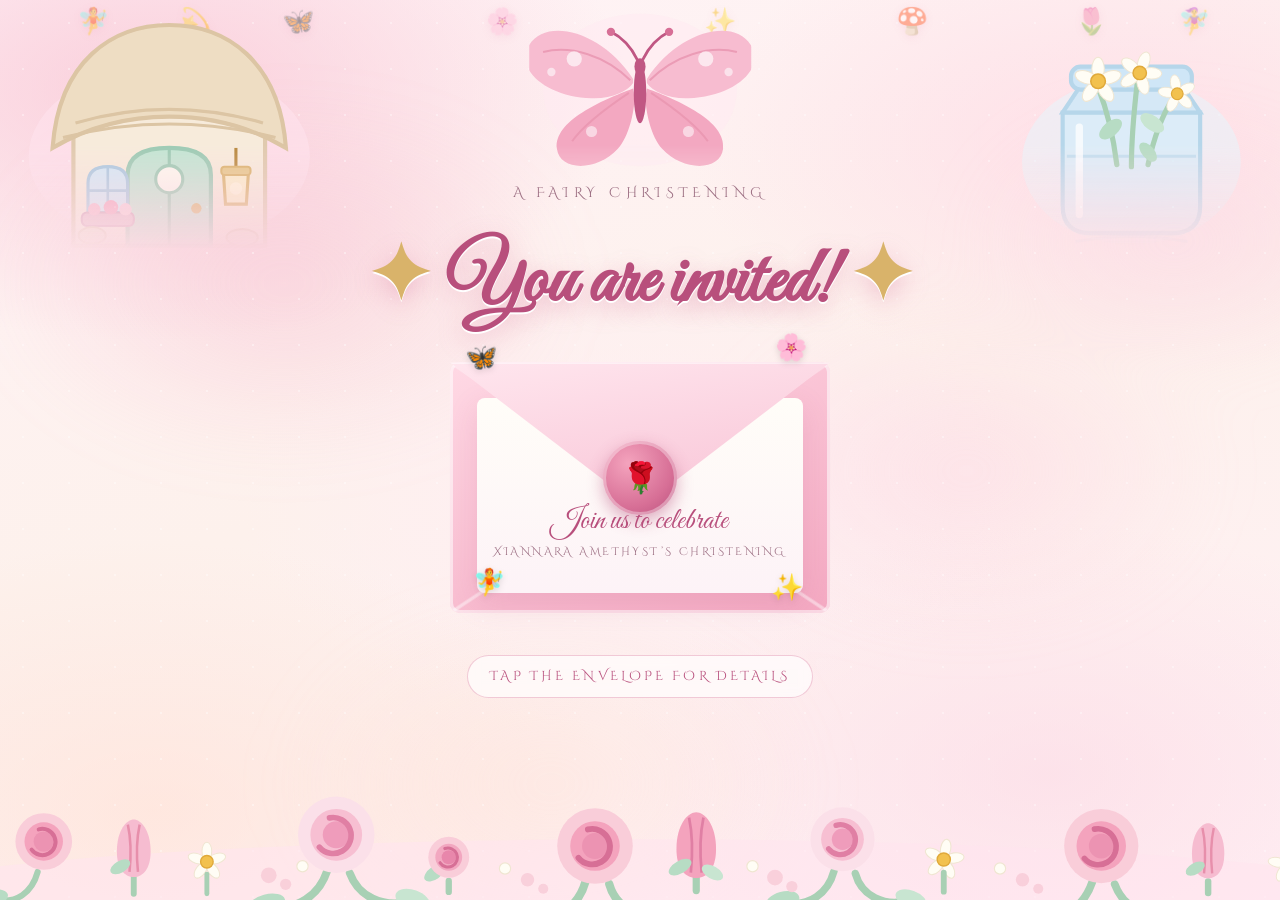
<file: index.html>
<!DOCTYPE html>
<html lang="en">
<head>
  <meta charset="UTF-8" />
  <meta name="viewport" content="width=device-width, initial-scale=1, viewport-fit=cover" />
  <meta name="theme-color" content="#fff1f5" />
  <meta name="description" content="You are invited! Join us to celebrate a fairy first birthday." />
  <title>You Are Invited &mdash; Fairy First</title>

  <link rel="preconnect" href="https://fonts.googleapis.com" />
  <link rel="preconnect" href="https://fonts.gstatic.com" crossorigin />
  <link
    href="https://fonts.googleapis.com/css2?family=Cinzel+Decorative:wght@400;700&family=Great+Vibes&family=Quicksand:wght@400;500;600;700&display=swap"
    rel="stylesheet"
  />
  <link rel="stylesheet" href="css/style.css" />
</head>
<body>
  <div class="bg" aria-hidden="true"></div>

  <div class="floaters" aria-hidden="true">
    <span>🧚</span><span>🦋</span><span>🌸</span><span>✨</span>
    <span>🍄</span><span>🌷</span><span>🧚‍♀️</span><span>💫</span>
  </div>

  <div class="top-deco" aria-hidden="true">
    <!-- fairy door house -->
    <svg class="td-house" viewBox="0 0 300 240">
      <ellipse cx="150" cy="150" rx="135" ry="88" fill="#ffe4ee" opacity=".55"/>
      <path d="M58 236 L58 132 C58 66 100 44 150 44 C200 44 242 66 242 132 L242 236 Z" fill="#f7ebdb" stroke="#e0caae" stroke-width="4"/>
      <path d="M38 142 C44 58 96 24 150 24 C204 24 256 58 262 142 C228 122 192 112 150 112 C108 112 72 122 38 142 Z" fill="#eeddc3" stroke="#dcc5a4" stroke-width="4"/>
      <path d="M60 118 Q150 92 240 118" stroke="#dcc5a4" stroke-width="3" fill="none"/>
      <path d="M48 132 Q150 106 252 132" stroke="#dcc5a4" stroke-width="3" fill="none"/>
      <path d="M110 236 L110 168 Q110 142 150 142 Q190 142 190 168 L190 236 Z" fill="#c3e5d3" stroke="#9dcbb4" stroke-width="4"/>
      <line x1="150" y1="144" x2="150" y2="236" stroke="#9dcbb4" stroke-width="3"/>
      <circle cx="150" cy="172" r="13" fill="#fdf9f0" stroke="#9dcbb4" stroke-width="3"/>
      <circle cx="176" cy="200" r="5" fill="#d9b36a"/>
      <path d="M72 204 L72 176 Q72 160 91 160 Q110 160 110 176 L110 204 Z" fill="#d3e9f6" stroke="#a9c9e0" stroke-width="3"/>
      <line x1="91" y1="161" x2="91" y2="204" stroke="#a9c9e0" stroke-width="2.5"/>
      <line x1="73" y1="183" x2="109" y2="183" stroke="#a9c9e0" stroke-width="2.5"/>
      <rect x="66" y="204" width="50" height="13" rx="5" fill="#e5b7c8" stroke="#d29cb4" stroke-width="2"/>
      <circle cx="78" cy="201" r="6" fill="#f6b6cb"/>
      <circle cx="94" cy="199" r="7" fill="#f4a3bd"/>
      <circle cx="108" cy="201" r="6" fill="#f8cdd9"/>
      <g transform="translate(214 180)">
        <line x1="0" y1="-38" x2="0" y2="-14" stroke="#b8893f" stroke-width="3"/>
        <path d="M-12 -14 L12 -14 L10 16 L-10 16 Z" fill="#fbeec9" stroke="#d9b36a" stroke-width="3"/>
        <circle cx="0" cy="1" r="6" fill="#fff6da"/>
        <rect x="-14" y="-20" width="28" height="8" rx="3" fill="#e6c889" stroke="#d9b36a" stroke-width="2"/>
      </g>
      <ellipse cx="76" cy="226" rx="13" ry="8" fill="#f0e2ce" stroke="#dfc9ad" stroke-width="2"/>
      <ellipse cx="220" cy="228" rx="15" ry="8" fill="#f0e2ce" stroke="#dfc9ad" stroke-width="2"/>
    </svg>

    <!-- big pink butterfly -->
    <svg class="td-butterfly" viewBox="0 0 320 260">
      <ellipse cx="160" cy="130" rx="140" ry="110" fill="#ffe9f1" opacity=".5"/>
      <g transform="translate(160 120)">
        <path d="M-10 -6 C-55 -75 -135 -95 -160 -55 C-182 -20 -135 20 -70 22 C-40 23 -18 12 -10 0 Z" fill="#f7bcd0"/>
        <path d="M-10 8 C-55 25 -125 55 -120 95 C-116 128 -62 128 -32 95 C-16 77 -8 42 -8 20 Z" fill="#f3a8c1"/>
        <path d="M10 -6 C55 -75 135 -95 160 -55 C182 -20 135 20 70 22 C40 23 18 12 10 0 Z" fill="#f7bcd0"/>
        <path d="M10 8 C55 25 125 55 120 95 C116 128 62 128 32 95 C16 77 8 42 8 20 Z" fill="#f3a8c1"/>
        <path d="M-14 -4 C-50 -40 -100 -55 -140 -45" stroke="#e78fab" stroke-width="3" fill="none" opacity=".7"/>
        <path d="M14 -4 C50 -40 100 -55 140 -45" stroke="#e78fab" stroke-width="3" fill="none" opacity=".7"/>
        <path d="M-16 14 C-46 34 -80 58 -98 84" stroke="#e78fab" stroke-width="3" fill="none" opacity=".6"/>
        <path d="M16 14 C46 34 80 58 98 84" stroke="#e78fab" stroke-width="3" fill="none" opacity=".6"/>
        <ellipse cx="0" cy="14" rx="9" ry="44" fill="#c05783"/>
        <ellipse cx="0" cy="-24" rx="8" ry="12" fill="#c05783"/>
        <path d="M-4 -34 C-16 -58 -30 -68 -42 -74" stroke="#c05783" stroke-width="4" fill="none" stroke-linecap="round"/>
        <path d="M4 -34 C16 -58 30 -68 42 -74" stroke="#c05783" stroke-width="4" fill="none" stroke-linecap="round"/>
        <circle cx="-42" cy="-74" r="6" fill="#d76f96"/>
        <circle cx="42" cy="-74" r="6" fill="#d76f96"/>
        <circle cx="-95" cy="-35" r="11" fill="#fff" opacity=".65"/>
        <circle cx="95" cy="-35" r="11" fill="#fff" opacity=".65"/>
        <circle cx="-70" cy="70" r="8" fill="#fff" opacity=".55"/>
        <circle cx="70" cy="70" r="8" fill="#fff" opacity=".55"/>
        <circle cx="-128" cy="-16" r="6" fill="#fce7ef" opacity=".9"/>
        <circle cx="128" cy="-16" r="6" fill="#fce7ef" opacity=".9"/>
      </g>
    </svg>

    <!-- mason jar with daisies -->
    <svg class="td-jar" viewBox="0 0 260 240">
      <ellipse cx="130" cy="155" rx="105" ry="80" fill="#e8f3fb" opacity=".6"/>
      <path d="M64 108 L64 198 Q64 224 92 224 L168 224 Q196 224 196 198 L196 108 Z" fill="#dbedf8" fill-opacity=".92" stroke="#b6d6ea" stroke-width="4"/>
      <path d="M64 108 L80 84 L180 84 L196 108 Z" fill="#d3e9f6" fill-opacity=".92" stroke="#b6d6ea" stroke-width="4"/>
      <rect x="72" y="64" width="116" height="22" rx="9" fill="#cfe6f7" stroke="#b6d6ea" stroke-width="4"/>
      <path d="M68 150 L192 150" stroke="#b6d6ea" stroke-width="3" opacity=".65"/>
      <path d="M80 122 L80 206" stroke="#ffffff" stroke-width="7" stroke-linecap="round" opacity=".75"/>
      <g fill="none" stroke-linecap="round">
        <path d="M116 158 C112 126 106 104 98 84" stroke="#a8d0b4" stroke-width="5"/>
        <path d="M130 160 C130 126 133 102 136 76" stroke="#a8d0b4" stroke-width="5"/>
        <path d="M146 158 C152 130 160 110 170 94" stroke="#a8d0b4" stroke-width="5"/>
      </g>
      <ellipse cx="110" cy="124" rx="13" ry="7" transform="rotate(-40 110 124)" fill="#b7dcc4"/>
      <ellipse cx="150" cy="118" rx="13" ry="7" transform="rotate(35 150 118)" fill="#c8e5d1"/>
      <ellipse cx="146" cy="146" rx="11" ry="6" transform="rotate(50 146 146)" fill="#b7dcc4"/>
      <g transform="translate(98 78)">
        <g fill="#fffdf5" stroke="#f0e6d2" stroke-width="1">
          <ellipse rx="6" ry="11" transform="rotate(0) translate(0 -12)"/>
          <ellipse rx="6" ry="11" transform="rotate(72) translate(0 -12)"/>
          <ellipse rx="6" ry="11" transform="rotate(144) translate(0 -12)"/>
          <ellipse rx="6" ry="11" transform="rotate(216) translate(0 -12)"/>
          <ellipse rx="6" ry="11" transform="rotate(288) translate(0 -12)"/>
        </g>
        <circle r="7" fill="#f2c14e" stroke="#e0a93a" stroke-width="1.5"/>
      </g>
      <g transform="translate(138 70) scale(.92)">
        <g fill="#fffdf5" stroke="#f0e6d2" stroke-width="1">
          <ellipse rx="6" ry="11" transform="rotate(20) translate(0 -12)"/>
          <ellipse rx="6" ry="11" transform="rotate(92) translate(0 -12)"/>
          <ellipse rx="6" ry="11" transform="rotate(164) translate(0 -12)"/>
          <ellipse rx="6" ry="11" transform="rotate(236) translate(0 -12)"/>
          <ellipse rx="6" ry="11" transform="rotate(308) translate(0 -12)"/>
        </g>
        <circle r="7" fill="#f2c14e" stroke="#e0a93a" stroke-width="1.5"/>
      </g>
      <g transform="translate(174 90) scale(.8)">
        <g fill="#fffdf5" stroke="#f0e6d2" stroke-width="1">
          <ellipse rx="6" ry="11" transform="rotate(-10) translate(0 -12)"/>
          <ellipse rx="6" ry="11" transform="rotate(62) translate(0 -12)"/>
          <ellipse rx="6" ry="11" transform="rotate(134) translate(0 -12)"/>
          <ellipse rx="6" ry="11" transform="rotate(206) translate(0 -12)"/>
          <ellipse rx="6" ry="11" transform="rotate(278) translate(0 -12)"/>
        </g>
        <circle r="7" fill="#f2c14e" stroke="#e0a93a" stroke-width="1.5"/>
      </g>
      <path d="M76 232 Q130 222 184 232" stroke="#b6d6ea" stroke-width="3" fill="none" opacity=".5"/>
    </svg>
  </div>

  <div class="bot-deco" aria-hidden="true">
    <svg viewBox="0 0 1200 160" preserveAspectRatio="xMidYMax slice">
      <ellipse cx="600" cy="168" rx="720" ry="62" fill="#ffe4ee" opacity=".6"/>

      <!-- left cluster -->
      <g transform="translate(70 108) scale(.9)">
        <path d="M-6 30 C-12 52 -28 60 -44 58" stroke="#a8d0b4" stroke-width="6" fill="none" stroke-linecap="round"/>
        <ellipse cx="-50" cy="56" rx="15" ry="8" transform="rotate(-15 -50 56)" fill="#b7dcc4"/>
        <circle r="28" fill="#f9cdd9"/><circle r="19" fill="#f4a3bd"/><circle r="10" fill="#ec93b2"/>
        <path d="M-5 -12 A13 13 0 1 1 -12 8" fill="none" stroke="#d76f96" stroke-width="4" stroke-linecap="round"/>
      </g>
      <g transform="translate(150 120) scale(.75)">
        <path d="M0 26 L0 46" stroke="#a8d0b4" stroke-width="7" stroke-linecap="round"/>
        <path d="M-20 -4 C-20 -30 -8 -42 0 -42 C8 -42 20 -30 20 -4 C20 16 11 26 0 26 C-11 26 -20 16 -20 -4 Z" fill="#f6bcd0"/>
        <path d="M-7 -36 C-3 -18 -3 0 -5 20" stroke="#e78fab" stroke-width="3" fill="none"/>
        <path d="M7 -36 C3 -18 3 0 5 20" stroke="#e78fab" stroke-width="3" fill="none"/>
        <ellipse cx="-16" cy="14" rx="13" ry="7" transform="rotate(-30 -16 14)" fill="#b7dcc4"/>
      </g>
      <g transform="translate(215 126) scale(.62)">
        <g fill="#fffdf5" stroke="#f0e6d2" stroke-width="1.5">
          <ellipse rx="7" ry="13" transform="rotate(0) translate(0 -15)"/>
          <ellipse rx="7" ry="13" transform="rotate(72) translate(0 -15)"/>
          <ellipse rx="7" ry="13" transform="rotate(144) translate(0 -15)"/>
          <ellipse rx="7" ry="13" transform="rotate(216) translate(0 -15)"/>
          <ellipse rx="7" ry="13" transform="rotate(288) translate(0 -15)"/>
        </g>
        <circle r="9" fill="#f2c14e" stroke="#e0a93a" stroke-width="2"/>
        <path d="M0 18 L0 46" stroke="#a8d0b4" stroke-width="7" stroke-linecap="round"/>
      </g>

      <!-- mid-left cluster -->
      <g transform="translate(330 102)">
        <path d="M-8 32 C-16 56 -36 66 -56 64" stroke="#a8d0b4" stroke-width="7" fill="none" stroke-linecap="round"/>
        <ellipse cx="-62" cy="62" rx="17" ry="9" transform="rotate(-15 -62 62)" fill="#b7dcc4"/>
        <path d="M12 34 C20 56 42 64 62 60" stroke="#a8d0b4" stroke-width="7" fill="none" stroke-linecap="round"/>
        <ellipse cx="68" cy="58" rx="16" ry="9" transform="rotate(20 68 58)" fill="#c8e5d1"/>
        <circle r="34" fill="#fbe0e9"/><circle r="23" fill="#f7bfd2"/><circle r="12" fill="#ef9cbb"/>
        <path d="M-6 -15 A16 16 0 1 1 -15 11" fill="none" stroke="#e07fa4" stroke-width="5" stroke-linecap="round"/>
      </g>
      <g transform="translate(430 122) scale(.7)">
        <path d="M0 30 L0 44" stroke="#a8d0b4" stroke-width="8" stroke-linecap="round"/>
        <ellipse cx="-18" cy="20" rx="15" ry="8" transform="rotate(-35 -18 20)" fill="#b7dcc4"/>
        <circle r="26" fill="#f9cdd9"/><circle r="17" fill="#f2a7c0"/><circle r="9" fill="#e887ab"/>
        <path d="M-5 -11 A12 12 0 1 1 -11 7" fill="none" stroke="#d76f96" stroke-width="4" stroke-linecap="round"/>
      </g>

      <!-- center cluster -->
      <g transform="translate(560 112) scale(1.05)">
        <path d="M-8 30 C-14 52 -32 62 -50 60" stroke="#a8d0b4" stroke-width="7" fill="none" stroke-linecap="round"/>
        <ellipse cx="-56" cy="58" rx="16" ry="9" transform="rotate(-15 -56 58)" fill="#b7dcc4"/>
        <path d="M12 32 C18 54 40 62 58 58" stroke="#a8d0b4" stroke-width="7" fill="none" stroke-linecap="round"/>
        <ellipse cx="64" cy="56" rx="15" ry="8" transform="rotate(20 64 56)" fill="#c8e5d1"/>
        <circle r="32" fill="#f9cdd9"/><circle r="21" fill="#f4a3bd"/><circle r="11" fill="#ec93b2"/>
        <path d="M-6 -14 A15 15 0 1 1 -14 10" fill="none" stroke="#d76f96" stroke-width="5" stroke-linecap="round"/>
      </g>
      <g transform="translate(650 118) scale(.8)">
        <path d="M0 28 L0 42" stroke="#a8d0b4" stroke-width="8" stroke-linecap="round"/>
        <path d="M-22 -4 C-22 -32 -9 -45 0 -45 C9 -45 22 -32 22 -4 C22 18 12 28 0 28 C-12 28 -22 18 -22 -4 Z" fill="#f4a3bd"/>
        <path d="M-8 -39 C-4 -20 -4 2 -6 22" stroke="#e07fa4" stroke-width="3" fill="none"/>
        <path d="M8 -39 C4 -20 4 2 6 22" stroke="#e07fa4" stroke-width="3" fill="none"/>
        <ellipse cx="-18" cy="16" rx="14" ry="7" transform="rotate(-30 -18 16)" fill="#b7dcc4"/>
        <ellipse cx="18" cy="22" rx="13" ry="7" transform="rotate(30 18 22)" fill="#c8e5d1"/>
      </g>

      <!-- mid-right cluster -->
      <g transform="translate(780 106) scale(.95)">
        <path d="M-8 30 C-14 52 -32 62 -50 60" stroke="#a8d0b4" stroke-width="7" fill="none" stroke-linecap="round"/>
        <ellipse cx="-56" cy="58" rx="16" ry="9" transform="rotate(-15 -56 58)" fill="#b7dcc4"/>
        <path d="M12 32 C18 54 40 62 58 58" stroke="#a8d0b4" stroke-width="7" fill="none" stroke-linecap="round"/>
        <ellipse cx="64" cy="56" rx="15" ry="8" transform="rotate(20 64 56)" fill="#c8e5d1"/>
        <circle r="30" fill="#fbe0e9"/><circle r="20" fill="#f7bfd2"/><circle r="10" fill="#ef9cbb"/>
        <path d="M-6 -13 A14 14 0 1 1 -13 9" fill="none" stroke="#e07fa4" stroke-width="5" stroke-linecap="round"/>
      </g>
      <g transform="translate(870 124) scale(.65)">
        <g fill="#fffdf5" stroke="#f0e6d2" stroke-width="1.5">
          <ellipse rx="7" ry="13" transform="rotate(10) translate(0 -15)"/>
          <ellipse rx="7" ry="13" transform="rotate(82) translate(0 -15)"/>
          <ellipse rx="7" ry="13" transform="rotate(154) translate(0 -15)"/>
          <ellipse rx="7" ry="13" transform="rotate(226) translate(0 -15)"/>
          <ellipse rx="7" ry="13" transform="rotate(298) translate(0 -15)"/>
        </g>
        <circle r="9" fill="#f2c14e" stroke="#e0a93a" stroke-width="2"/>
        <path d="M0 18 L0 44" stroke="#a8d0b4" stroke-width="8" stroke-linecap="round"/>
      </g>

      <!-- right cluster -->
      <g transform="translate(1010 112)">
        <path d="M-8 32 C-16 56 -36 66 -56 64" stroke="#a8d0b4" stroke-width="7" fill="none" stroke-linecap="round"/>
        <ellipse cx="-62" cy="62" rx="17" ry="9" transform="rotate(-15 -62 62)" fill="#b7dcc4"/>
        <path d="M12 34 C20 56 42 64 62 60" stroke="#a8d0b4" stroke-width="7" fill="none" stroke-linecap="round"/>
        <ellipse cx="68" cy="58" rx="16" ry="9" transform="rotate(20 68 58)" fill="#c8e5d1"/>
        <circle r="33" fill="#f9cdd9"/><circle r="22" fill="#f4a3bd"/><circle r="11" fill="#ec93b2"/>
        <path d="M-6 -15 A16 16 0 1 1 -15 11" fill="none" stroke="#d76f96" stroke-width="5" stroke-linecap="round"/>
      </g>
      <g transform="translate(1105 122) scale(.72)">
        <path d="M0 30 L0 44" stroke="#a8d0b4" stroke-width="8" stroke-linecap="round"/>
        <path d="M-20 -4 C-20 -30 -8 -42 0 -42 C8 -42 20 -30 20 -4 C20 16 11 26 0 26 C-11 26 -20 16 -20 -4 Z" fill="#f6bcd0"/>
        <path d="M-7 -36 C-3 -18 -3 0 -5 20" stroke="#e78fab" stroke-width="3" fill="none"/>
        <path d="M7 -36 C3 -18 3 0 5 20" stroke="#e78fab" stroke-width="3" fill="none"/>
        <ellipse cx="-16" cy="14" rx="13" ry="7" transform="rotate(-30 -16 14)" fill="#b7dcc4"/>
      </g>
      <g transform="translate(1175 128) scale(.6)">
        <g fill="#fffdf5" stroke="#f0e6d2" stroke-width="1.5">
          <ellipse rx="7" ry="13" transform="rotate(-8) translate(0 -15)"/>
          <ellipse rx="7" ry="13" transform="rotate(64) translate(0 -15)"/>
          <ellipse rx="7" ry="13" transform="rotate(136) translate(0 -15)"/>
          <ellipse rx="7" ry="13" transform="rotate(208) translate(0 -15)"/>
          <ellipse rx="7" ry="13" transform="rotate(280) translate(0 -15)"/>
        </g>
        <circle r="9" fill="#f2c14e" stroke="#e0a93a" stroke-width="2"/>
        <path d="M0 18 L0 42" stroke="#a8d0b4" stroke-width="8" stroke-linecap="round"/>
      </g>

      <!-- tiny filler blossoms -->
      <g fill="#f9cdd9" opacity=".9">
        <circle cx="270" cy="138" r="7"/><circle cx="285" cy="146" r="5"/>
        <circle cx="500" cy="142" r="6"/><circle cx="514" cy="150" r="4.5"/>
        <circle cx="720" cy="140" r="7"/><circle cx="735" cy="148" r="5"/>
        <circle cx="940" cy="142" r="6"/><circle cx="954" cy="150" r="4.5"/>
      </g>
      <g fill="#fffdf5" stroke="#f0e6d2" stroke-width="1">
        <circle cx="300" cy="130" r="5"/><circle cx="480" cy="132" r="5"/>
        <circle cx="700" cy="130" r="5"/><circle cx="920" cy="132" r="5"/>
      </g>
    </svg>
  </div>

  <main class="landing">
    <p class="subtitle">A fairy Christening</p>

    <h1 class="invited">
      <span class="sparkle">✦</span> You are invited! <span class="sparkle">✦</span>
    </h1>

    <div class="envelope-wrap">
      <button class="envelope" id="envelope" type="button" aria-label="Tap the envelope to open the invitation">
        <span class="env-body" aria-hidden="true"></span>
        <span class="env-letter" aria-hidden="true">
          <b>Join us to celebrate</b>
          <small>Xiannara Amethyst&rsquo;s Christening</small>
        </span>
        <span class="env-flap" aria-hidden="true"></span>
        <span class="env-seal" aria-hidden="true">🌹</span>
        <span class="env-deco d1" aria-hidden="true">🦋</span>
        <span class="env-deco d2" aria-hidden="true">🌸</span>
        <span class="env-deco d3" aria-hidden="true">🧚</span>
        <span class="env-deco d4" aria-hidden="true">✨</span>
      </button>
    </div>

    <p class="tap-hint">Tap the envelope for details</p>
  </main>

  <script src="js/guests.js"></script>
  <script src="js/main.js"></script>
</body>
</html>
</file>
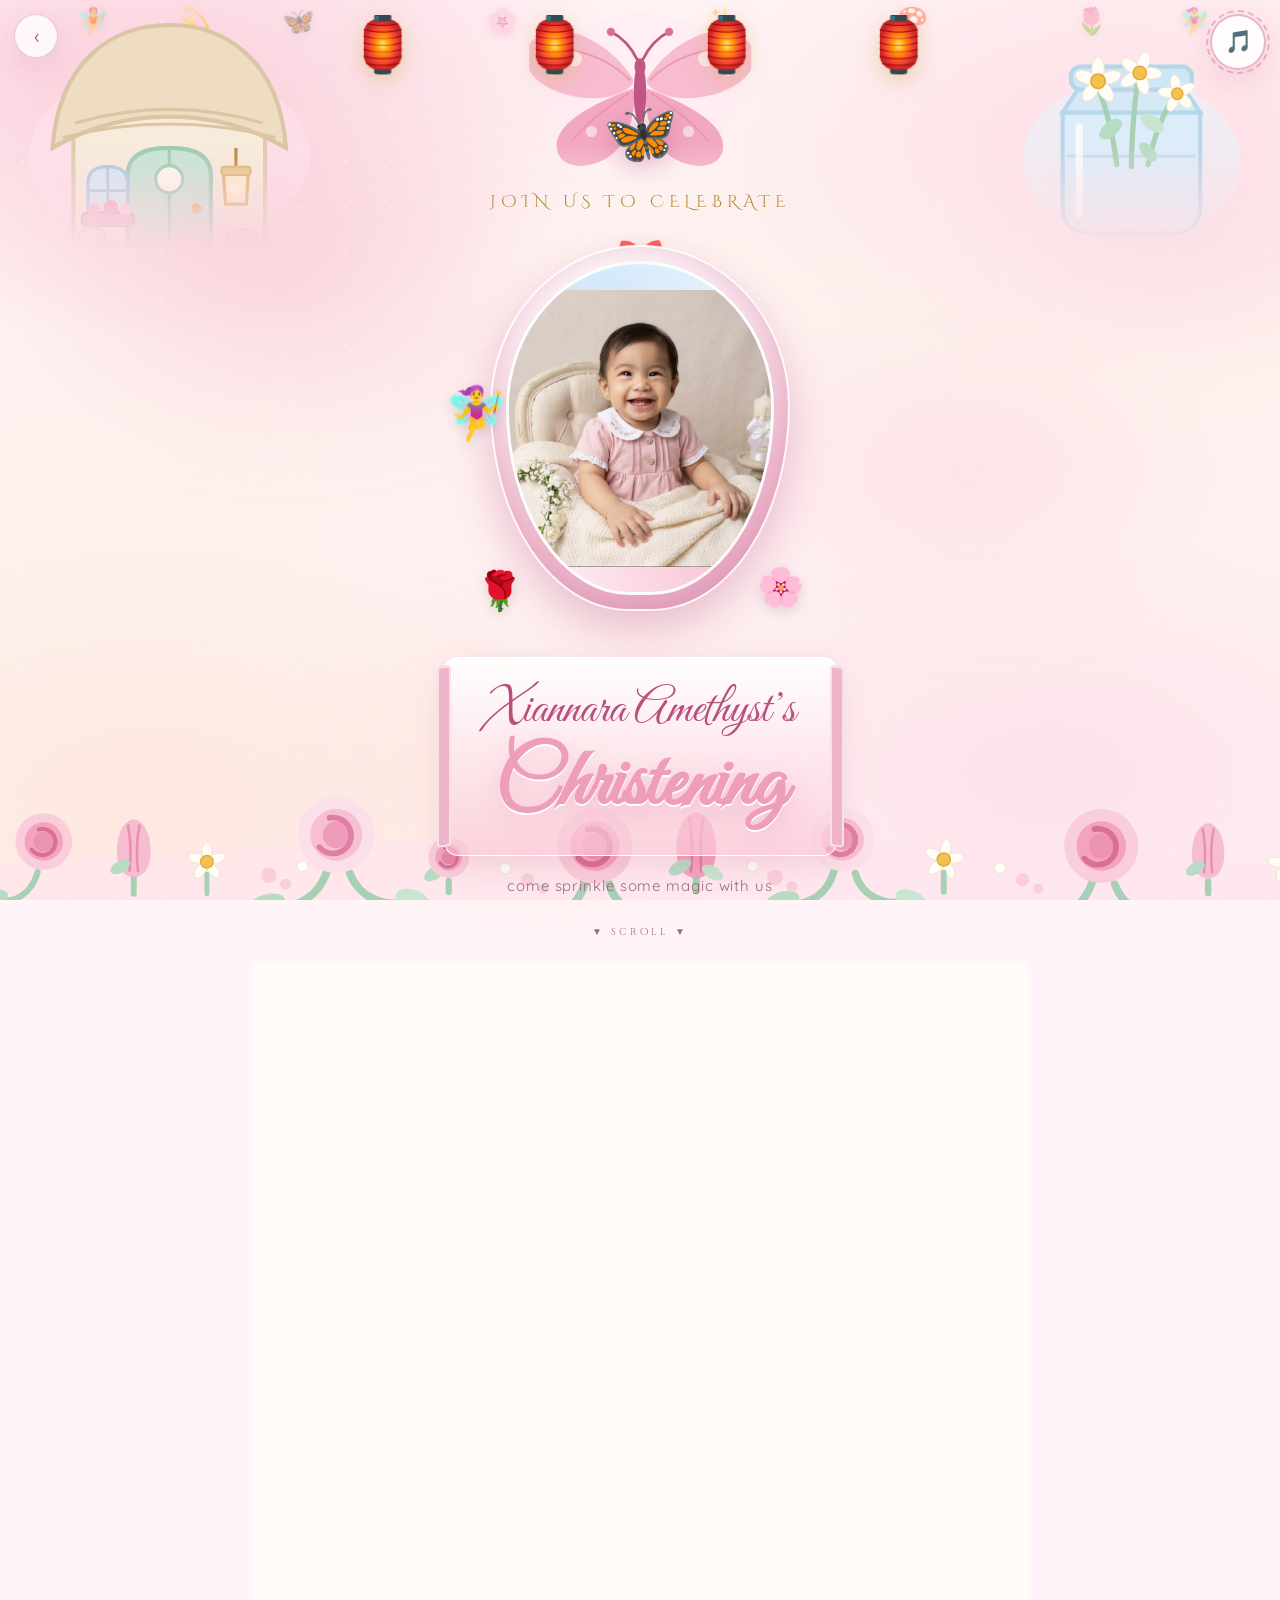
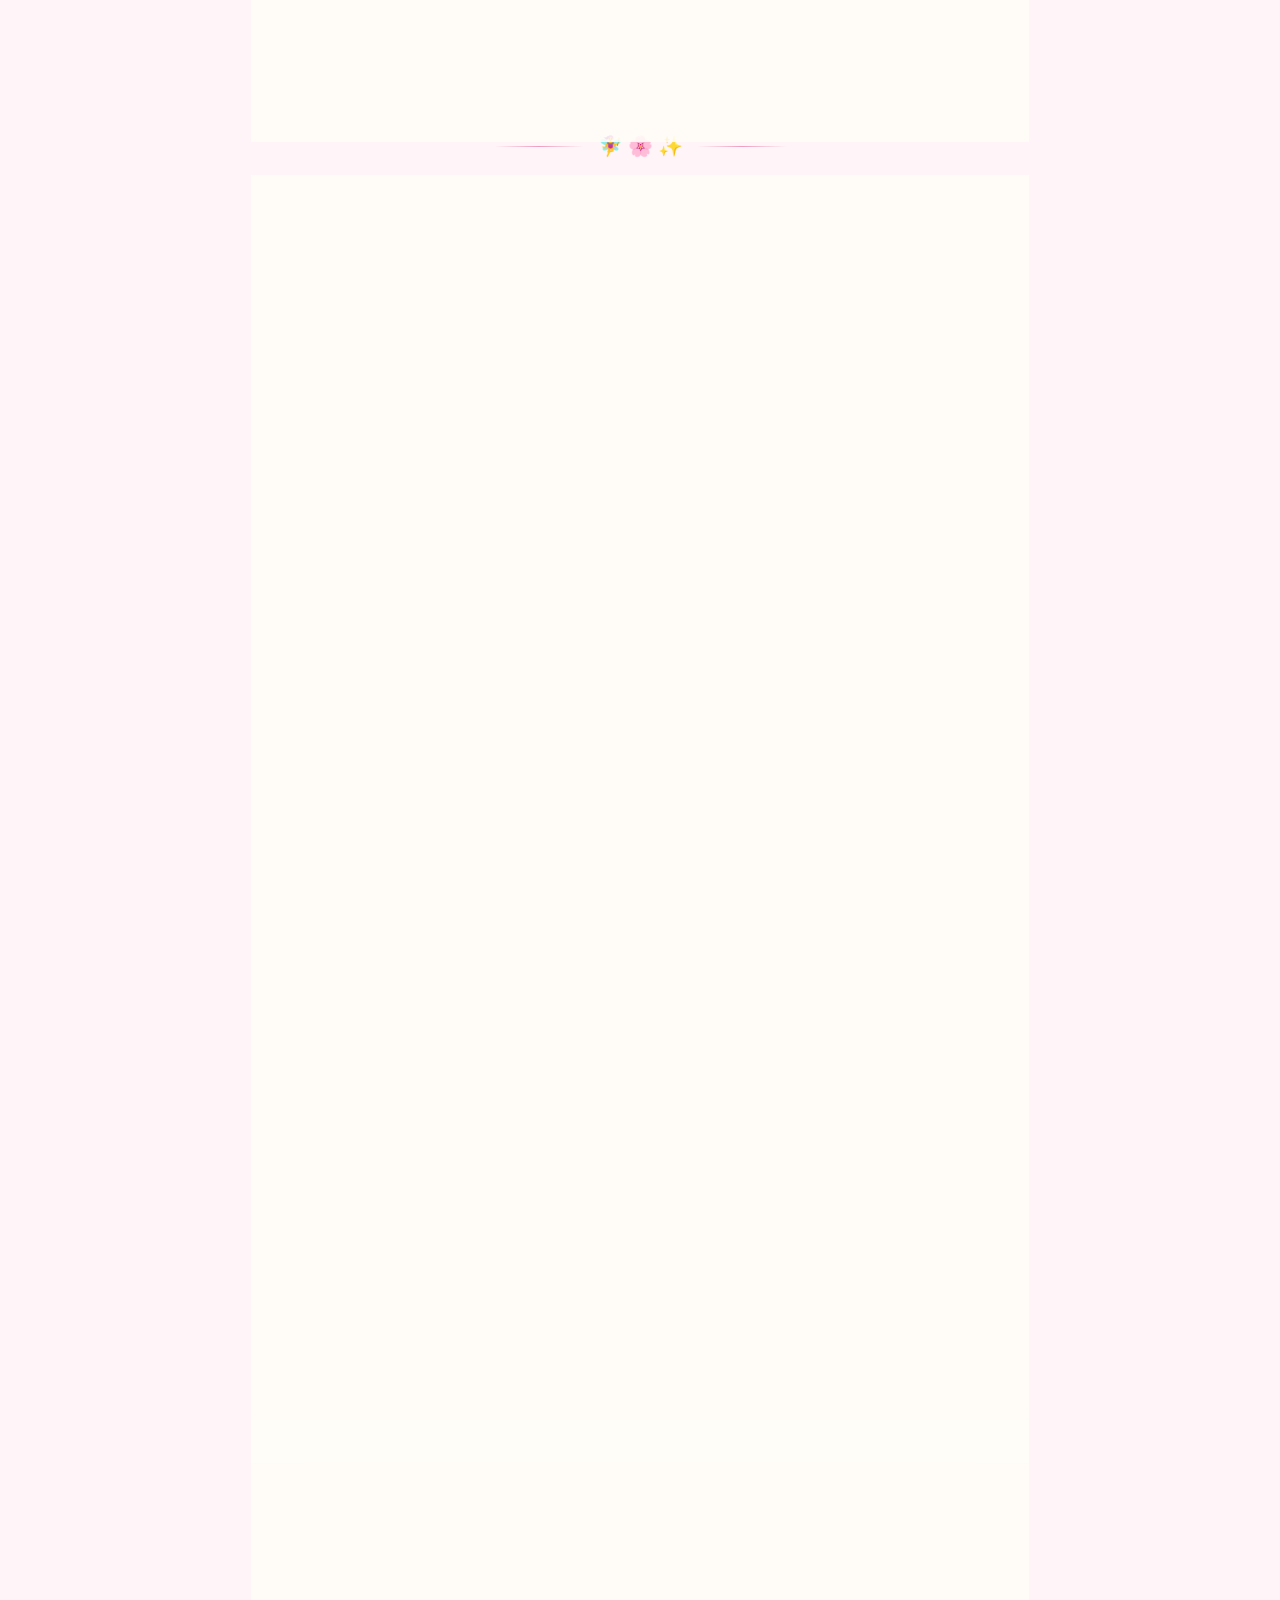
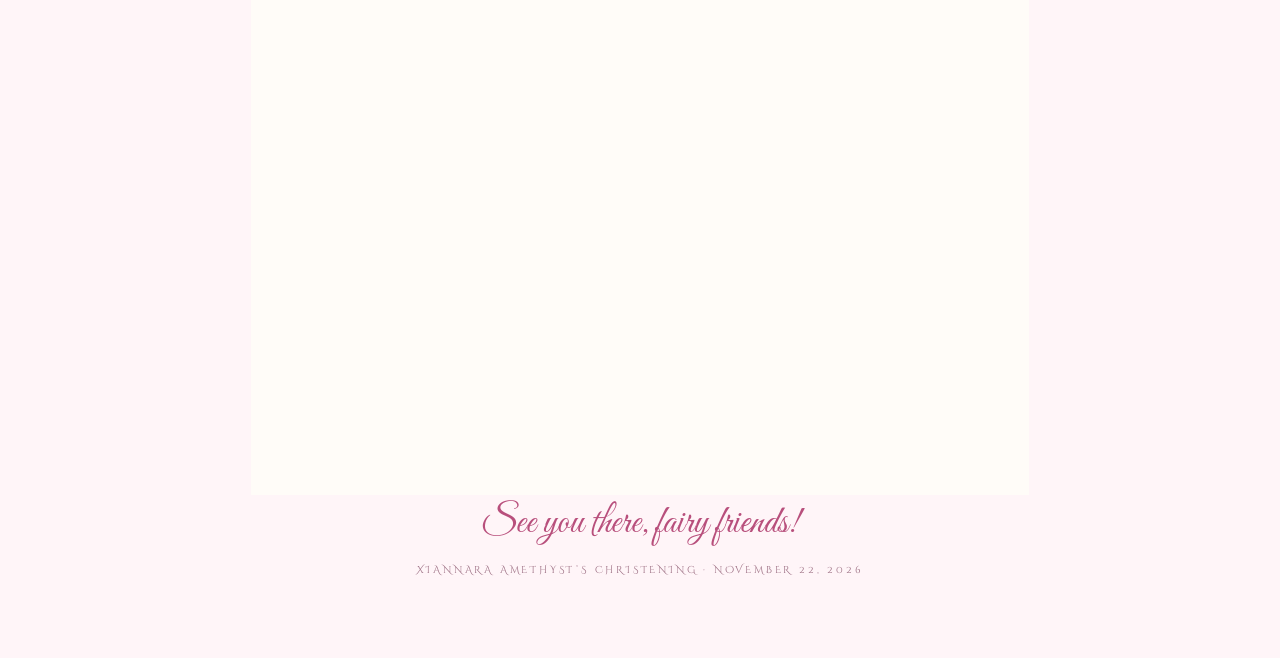
<file: invite.html>
<!DOCTYPE html>
<html lang="en">
<head>
  <meta charset="UTF-8" />
  <meta name="viewport" content="width=device-width, initial-scale=1, viewport-fit=cover" />
  <meta name="theme-color" content="#fff1f5" />
  <title>Xiannara Amethyst&rsquo;s Christening &mdash; Invitation</title>

  <link rel="preconnect" href="https://fonts.googleapis.com" />
  <link rel="preconnect" href="https://fonts.gstatic.com" crossorigin />
  <link
    href="https://fonts.googleapis.com/css2?family=Cinzel+Decorative:wght@400;700&family=Great+Vibes&family=Quicksand:wght@400;500;600;700&display=swap"
    rel="stylesheet"
  />
  <link rel="stylesheet" href="css/style.css" />
</head>
<body>
  <div class="bg" aria-hidden="true"></div>

  <div class="floaters" aria-hidden="true">
    <span>🧚</span><span>🦋</span><span>🌸</span><span>✨</span>
    <span>🍄</span><span>🌷</span><span>🧚‍♀️</span><span>💫</span>
  </div>

  <div class="top-deco" aria-hidden="true">
    <!-- fairy door house -->
    <svg class="td-house" viewBox="0 0 300 240">
      <ellipse cx="150" cy="150" rx="135" ry="88" fill="#ffe4ee" opacity=".55"/>
      <path d="M58 236 L58 132 C58 66 100 44 150 44 C200 44 242 66 242 132 L242 236 Z" fill="#f7ebdb" stroke="#e0caae" stroke-width="4"/>
      <path d="M38 142 C44 58 96 24 150 24 C204 24 256 58 262 142 C228 122 192 112 150 112 C108 112 72 122 38 142 Z" fill="#eeddc3" stroke="#dcc5a4" stroke-width="4"/>
      <path d="M60 118 Q150 92 240 118" stroke="#dcc5a4" stroke-width="3" fill="none"/>
      <path d="M48 132 Q150 106 252 132" stroke="#dcc5a4" stroke-width="3" fill="none"/>
      <path d="M110 236 L110 168 Q110 142 150 142 Q190 142 190 168 L190 236 Z" fill="#c3e5d3" stroke="#9dcbb4" stroke-width="4"/>
      <line x1="150" y1="144" x2="150" y2="236" stroke="#9dcbb4" stroke-width="3"/>
      <circle cx="150" cy="172" r="13" fill="#fdf9f0" stroke="#9dcbb4" stroke-width="3"/>
      <circle cx="176" cy="200" r="5" fill="#d9b36a"/>
      <path d="M72 204 L72 176 Q72 160 91 160 Q110 160 110 176 L110 204 Z" fill="#d3e9f6" stroke="#a9c9e0" stroke-width="3"/>
      <line x1="91" y1="161" x2="91" y2="204" stroke="#a9c9e0" stroke-width="2.5"/>
      <line x1="73" y1="183" x2="109" y2="183" stroke="#a9c9e0" stroke-width="2.5"/>
      <rect x="66" y="204" width="50" height="13" rx="5" fill="#e5b7c8" stroke="#d29cb4" stroke-width="2"/>
      <circle cx="78" cy="201" r="6" fill="#f6b6cb"/>
      <circle cx="94" cy="199" r="7" fill="#f4a3bd"/>
      <circle cx="108" cy="201" r="6" fill="#f8cdd9"/>
      <g transform="translate(214 180)">
        <line x1="0" y1="-38" x2="0" y2="-14" stroke="#b8893f" stroke-width="3"/>
        <path d="M-12 -14 L12 -14 L10 16 L-10 16 Z" fill="#fbeec9" stroke="#d9b36a" stroke-width="3"/>
        <circle cx="0" cy="1" r="6" fill="#fff6da"/>
        <rect x="-14" y="-20" width="28" height="8" rx="3" fill="#e6c889" stroke="#d9b36a" stroke-width="2"/>
      </g>
      <ellipse cx="76" cy="226" rx="13" ry="8" fill="#f0e2ce" stroke="#dfc9ad" stroke-width="2"/>
      <ellipse cx="220" cy="228" rx="15" ry="8" fill="#f0e2ce" stroke="#dfc9ad" stroke-width="2"/>
    </svg>

    <!-- big pink butterfly -->
    <svg class="td-butterfly" viewBox="0 0 320 260">
      <ellipse cx="160" cy="130" rx="140" ry="110" fill="#ffe9f1" opacity=".5"/>
      <g transform="translate(160 120)">
        <path d="M-10 -6 C-55 -75 -135 -95 -160 -55 C-182 -20 -135 20 -70 22 C-40 23 -18 12 -10 0 Z" fill="#f7bcd0"/>
        <path d="M-10 8 C-55 25 -125 55 -120 95 C-116 128 -62 128 -32 95 C-16 77 -8 42 -8 20 Z" fill="#f3a8c1"/>
        <path d="M10 -6 C55 -75 135 -95 160 -55 C182 -20 135 20 70 22 C40 23 18 12 10 0 Z" fill="#f7bcd0"/>
        <path d="M10 8 C55 25 125 55 120 95 C116 128 62 128 32 95 C16 77 8 42 8 20 Z" fill="#f3a8c1"/>
        <path d="M-14 -4 C-50 -40 -100 -55 -140 -45" stroke="#e78fab" stroke-width="3" fill="none" opacity=".7"/>
        <path d="M14 -4 C50 -40 100 -55 140 -45" stroke="#e78fab" stroke-width="3" fill="none" opacity=".7"/>
        <path d="M-16 14 C-46 34 -80 58 -98 84" stroke="#e78fab" stroke-width="3" fill="none" opacity=".6"/>
        <path d="M16 14 C46 34 80 58 98 84" stroke="#e78fab" stroke-width="3" fill="none" opacity=".6"/>
        <ellipse cx="0" cy="14" rx="9" ry="44" fill="#c05783"/>
        <ellipse cx="0" cy="-24" rx="8" ry="12" fill="#c05783"/>
        <path d="M-4 -34 C-16 -58 -30 -68 -42 -74" stroke="#c05783" stroke-width="4" fill="none" stroke-linecap="round"/>
        <path d="M4 -34 C16 -58 30 -68 42 -74" stroke="#c05783" stroke-width="4" fill="none" stroke-linecap="round"/>
        <circle cx="-42" cy="-74" r="6" fill="#d76f96"/>
        <circle cx="42" cy="-74" r="6" fill="#d76f96"/>
        <circle cx="-95" cy="-35" r="11" fill="#fff" opacity=".65"/>
        <circle cx="95" cy="-35" r="11" fill="#fff" opacity=".65"/>
        <circle cx="-70" cy="70" r="8" fill="#fff" opacity=".55"/>
        <circle cx="70" cy="70" r="8" fill="#fff" opacity=".55"/>
        <circle cx="-128" cy="-16" r="6" fill="#fce7ef" opacity=".9"/>
        <circle cx="128" cy="-16" r="6" fill="#fce7ef" opacity=".9"/>
      </g>
    </svg>

    <!-- mason jar with daisies -->
    <svg class="td-jar" viewBox="0 0 260 240">
      <ellipse cx="130" cy="155" rx="105" ry="80" fill="#e8f3fb" opacity=".6"/>
      <path d="M64 108 L64 198 Q64 224 92 224 L168 224 Q196 224 196 198 L196 108 Z" fill="#dbedf8" fill-opacity=".92" stroke="#b6d6ea" stroke-width="4"/>
      <path d="M64 108 L80 84 L180 84 L196 108 Z" fill="#d3e9f6" fill-opacity=".92" stroke="#b6d6ea" stroke-width="4"/>
      <rect x="72" y="64" width="116" height="22" rx="9" fill="#cfe6f7" stroke="#b6d6ea" stroke-width="4"/>
      <path d="M68 150 L192 150" stroke="#b6d6ea" stroke-width="3" opacity=".65"/>
      <path d="M80 122 L80 206" stroke="#ffffff" stroke-width="7" stroke-linecap="round" opacity=".75"/>
      <g fill="none" stroke-linecap="round">
        <path d="M116 158 C112 126 106 104 98 84" stroke="#a8d0b4" stroke-width="5"/>
        <path d="M130 160 C130 126 133 102 136 76" stroke="#a8d0b4" stroke-width="5"/>
        <path d="M146 158 C152 130 160 110 170 94" stroke="#a8d0b4" stroke-width="5"/>
      </g>
      <ellipse cx="110" cy="124" rx="13" ry="7" transform="rotate(-40 110 124)" fill="#b7dcc4"/>
      <ellipse cx="150" cy="118" rx="13" ry="7" transform="rotate(35 150 118)" fill="#c8e5d1"/>
      <ellipse cx="146" cy="146" rx="11" ry="6" transform="rotate(50 146 146)" fill="#b7dcc4"/>
      <g transform="translate(98 78)">
        <g fill="#fffdf5" stroke="#f0e6d2" stroke-width="1">
          <ellipse rx="6" ry="11" transform="rotate(0) translate(0 -12)"/>
          <ellipse rx="6" ry="11" transform="rotate(72) translate(0 -12)"/>
          <ellipse rx="6" ry="11" transform="rotate(144) translate(0 -12)"/>
          <ellipse rx="6" ry="11" transform="rotate(216) translate(0 -12)"/>
          <ellipse rx="6" ry="11" transform="rotate(288) translate(0 -12)"/>
        </g>
        <circle r="7" fill="#f2c14e" stroke="#e0a93a" stroke-width="1.5"/>
      </g>
      <g transform="translate(138 70) scale(.92)">
        <g fill="#fffdf5" stroke="#f0e6d2" stroke-width="1">
          <ellipse rx="6" ry="11" transform="rotate(20) translate(0 -12)"/>
          <ellipse rx="6" ry="11" transform="rotate(92) translate(0 -12)"/>
          <ellipse rx="6" ry="11" transform="rotate(164) translate(0 -12)"/>
          <ellipse rx="6" ry="11" transform="rotate(236) translate(0 -12)"/>
          <ellipse rx="6" ry="11" transform="rotate(308) translate(0 -12)"/>
        </g>
        <circle r="7" fill="#f2c14e" stroke="#e0a93a" stroke-width="1.5"/>
      </g>
      <g transform="translate(174 90) scale(.8)">
        <g fill="#fffdf5" stroke="#f0e6d2" stroke-width="1">
          <ellipse rx="6" ry="11" transform="rotate(-10) translate(0 -12)"/>
          <ellipse rx="6" ry="11" transform="rotate(62) translate(0 -12)"/>
          <ellipse rx="6" ry="11" transform="rotate(134) translate(0 -12)"/>
          <ellipse rx="6" ry="11" transform="rotate(206) translate(0 -12)"/>
          <ellipse rx="6" ry="11" transform="rotate(278) translate(0 -12)"/>
        </g>
        <circle r="7" fill="#f2c14e" stroke="#e0a93a" stroke-width="1.5"/>
      </g>
      <path d="M76 232 Q130 222 184 232" stroke="#b6d6ea" stroke-width="3" fill="none" opacity=".5"/>
    </svg>
  </div>

  <div class="bot-deco" aria-hidden="true">
    <svg viewBox="0 0 1200 160" preserveAspectRatio="xMidYMax slice">
      <ellipse cx="600" cy="168" rx="720" ry="62" fill="#ffe4ee" opacity=".6"/>

      <!-- left cluster -->
      <g transform="translate(70 108) scale(.9)">
        <path d="M-6 30 C-12 52 -28 60 -44 58" stroke="#a8d0b4" stroke-width="6" fill="none" stroke-linecap="round"/>
        <ellipse cx="-50" cy="56" rx="15" ry="8" transform="rotate(-15 -50 56)" fill="#b7dcc4"/>
        <circle r="28" fill="#f9cdd9"/><circle r="19" fill="#f4a3bd"/><circle r="10" fill="#ec93b2"/>
        <path d="M-5 -12 A13 13 0 1 1 -12 8" fill="none" stroke="#d76f96" stroke-width="4" stroke-linecap="round"/>
      </g>
      <g transform="translate(150 120) scale(.75)">
        <path d="M0 26 L0 46" stroke="#a8d0b4" stroke-width="7" stroke-linecap="round"/>
        <path d="M-20 -4 C-20 -30 -8 -42 0 -42 C8 -42 20 -30 20 -4 C20 16 11 26 0 26 C-11 26 -20 16 -20 -4 Z" fill="#f6bcd0"/>
        <path d="M-7 -36 C-3 -18 -3 0 -5 20" stroke="#e78fab" stroke-width="3" fill="none"/>
        <path d="M7 -36 C3 -18 3 0 5 20" stroke="#e78fab" stroke-width="3" fill="none"/>
        <ellipse cx="-16" cy="14" rx="13" ry="7" transform="rotate(-30 -16 14)" fill="#b7dcc4"/>
      </g>
      <g transform="translate(215 126) scale(.62)">
        <g fill="#fffdf5" stroke="#f0e6d2" stroke-width="1.5">
          <ellipse rx="7" ry="13" transform="rotate(0) translate(0 -15)"/>
          <ellipse rx="7" ry="13" transform="rotate(72) translate(0 -15)"/>
          <ellipse rx="7" ry="13" transform="rotate(144) translate(0 -15)"/>
          <ellipse rx="7" ry="13" transform="rotate(216) translate(0 -15)"/>
          <ellipse rx="7" ry="13" transform="rotate(288) translate(0 -15)"/>
        </g>
        <circle r="9" fill="#f2c14e" stroke="#e0a93a" stroke-width="2"/>
        <path d="M0 18 L0 46" stroke="#a8d0b4" stroke-width="7" stroke-linecap="round"/>
      </g>

      <!-- mid-left cluster -->
      <g transform="translate(330 102)">
        <path d="M-8 32 C-16 56 -36 66 -56 64" stroke="#a8d0b4" stroke-width="7" fill="none" stroke-linecap="round"/>
        <ellipse cx="-62" cy="62" rx="17" ry="9" transform="rotate(-15 -62 62)" fill="#b7dcc4"/>
        <path d="M12 34 C20 56 42 64 62 60" stroke="#a8d0b4" stroke-width="7" fill="none" stroke-linecap="round"/>
        <ellipse cx="68" cy="58" rx="16" ry="9" transform="rotate(20 68 58)" fill="#c8e5d1"/>
        <circle r="34" fill="#fbe0e9"/><circle r="23" fill="#f7bfd2"/><circle r="12" fill="#ef9cbb"/>
        <path d="M-6 -15 A16 16 0 1 1 -15 11" fill="none" stroke="#e07fa4" stroke-width="5" stroke-linecap="round"/>
      </g>
      <g transform="translate(430 122) scale(.7)">
        <path d="M0 30 L0 44" stroke="#a8d0b4" stroke-width="8" stroke-linecap="round"/>
        <ellipse cx="-18" cy="20" rx="15" ry="8" transform="rotate(-35 -18 20)" fill="#b7dcc4"/>
        <circle r="26" fill="#f9cdd9"/><circle r="17" fill="#f2a7c0"/><circle r="9" fill="#e887ab"/>
        <path d="M-5 -11 A12 12 0 1 1 -11 7" fill="none" stroke="#d76f96" stroke-width="4" stroke-linecap="round"/>
      </g>

      <!-- center cluster -->
      <g transform="translate(560 112) scale(1.05)">
        <path d="M-8 30 C-14 52 -32 62 -50 60" stroke="#a8d0b4" stroke-width="7" fill="none" stroke-linecap="round"/>
        <ellipse cx="-56" cy="58" rx="16" ry="9" transform="rotate(-15 -56 58)" fill="#b7dcc4"/>
        <path d="M12 32 C18 54 40 62 58 58" stroke="#a8d0b4" stroke-width="7" fill="none" stroke-linecap="round"/>
        <ellipse cx="64" cy="56" rx="15" ry="8" transform="rotate(20 64 56)" fill="#c8e5d1"/>
        <circle r="32" fill="#f9cdd9"/><circle r="21" fill="#f4a3bd"/><circle r="11" fill="#ec93b2"/>
        <path d="M-6 -14 A15 15 0 1 1 -14 10" fill="none" stroke="#d76f96" stroke-width="5" stroke-linecap="round"/>
      </g>
      <g transform="translate(650 118) scale(.8)">
        <path d="M0 28 L0 42" stroke="#a8d0b4" stroke-width="8" stroke-linecap="round"/>
        <path d="M-22 -4 C-22 -32 -9 -45 0 -45 C9 -45 22 -32 22 -4 C22 18 12 28 0 28 C-12 28 -22 18 -22 -4 Z" fill="#f4a3bd"/>
        <path d="M-8 -39 C-4 -20 -4 2 -6 22" stroke="#e07fa4" stroke-width="3" fill="none"/>
        <path d="M8 -39 C4 -20 4 2 6 22" stroke="#e07fa4" stroke-width="3" fill="none"/>
        <ellipse cx="-18" cy="16" rx="14" ry="7" transform="rotate(-30 -18 16)" fill="#b7dcc4"/>
        <ellipse cx="18" cy="22" rx="13" ry="7" transform="rotate(30 18 22)" fill="#c8e5d1"/>
      </g>

      <!-- mid-right cluster -->
      <g transform="translate(780 106) scale(.95)">
        <path d="M-8 30 C-14 52 -32 62 -50 60" stroke="#a8d0b4" stroke-width="7" fill="none" stroke-linecap="round"/>
        <ellipse cx="-56" cy="58" rx="16" ry="9" transform="rotate(-15 -56 58)" fill="#b7dcc4"/>
        <path d="M12 32 C18 54 40 62 58 58" stroke="#a8d0b4" stroke-width="7" fill="none" stroke-linecap="round"/>
        <ellipse cx="64" cy="56" rx="15" ry="8" transform="rotate(20 64 56)" fill="#c8e5d1"/>
        <circle r="30" fill="#fbe0e9"/><circle r="20" fill="#f7bfd2"/><circle r="10" fill="#ef9cbb"/>
        <path d="M-6 -13 A14 14 0 1 1 -13 9" fill="none" stroke="#e07fa4" stroke-width="5" stroke-linecap="round"/>
      </g>
      <g transform="translate(870 124) scale(.65)">
        <g fill="#fffdf5" stroke="#f0e6d2" stroke-width="1.5">
          <ellipse rx="7" ry="13" transform="rotate(10) translate(0 -15)"/>
          <ellipse rx="7" ry="13" transform="rotate(82) translate(0 -15)"/>
          <ellipse rx="7" ry="13" transform="rotate(154) translate(0 -15)"/>
          <ellipse rx="7" ry="13" transform="rotate(226) translate(0 -15)"/>
          <ellipse rx="7" ry="13" transform="rotate(298) translate(0 -15)"/>
        </g>
        <circle r="9" fill="#f2c14e" stroke="#e0a93a" stroke-width="2"/>
        <path d="M0 18 L0 44" stroke="#a8d0b4" stroke-width="8" stroke-linecap="round"/>
      </g>

      <!-- right cluster -->
      <g transform="translate(1010 112)">
        <path d="M-8 32 C-16 56 -36 66 -56 64" stroke="#a8d0b4" stroke-width="7" fill="none" stroke-linecap="round"/>
        <ellipse cx="-62" cy="62" rx="17" ry="9" transform="rotate(-15 -62 62)" fill="#b7dcc4"/>
        <path d="M12 34 C20 56 42 64 62 60" stroke="#a8d0b4" stroke-width="7" fill="none" stroke-linecap="round"/>
        <ellipse cx="68" cy="58" rx="16" ry="9" transform="rotate(20 68 58)" fill="#c8e5d1"/>
        <circle r="33" fill="#f9cdd9"/><circle r="22" fill="#f4a3bd"/><circle r="11" fill="#ec93b2"/>
        <path d="M-6 -15 A16 16 0 1 1 -15 11" fill="none" stroke="#d76f96" stroke-width="5" stroke-linecap="round"/>
      </g>
      <g transform="translate(1105 122) scale(.72)">
        <path d="M0 30 L0 44" stroke="#a8d0b4" stroke-width="8" stroke-linecap="round"/>
        <path d="M-20 -4 C-20 -30 -8 -42 0 -42 C8 -42 20 -30 20 -4 C20 16 11 26 0 26 C-11 26 -20 16 -20 -4 Z" fill="#f6bcd0"/>
        <path d="M-7 -36 C-3 -18 -3 0 -5 20" stroke="#e78fab" stroke-width="3" fill="none"/>
        <path d="M7 -36 C3 -18 3 0 5 20" stroke="#e78fab" stroke-width="3" fill="none"/>
        <ellipse cx="-16" cy="14" rx="13" ry="7" transform="rotate(-30 -16 14)" fill="#b7dcc4"/>
      </g>
      <g transform="translate(1175 128) scale(.6)">
        <g fill="#fffdf5" stroke="#f0e6d2" stroke-width="1.5">
          <ellipse rx="7" ry="13" transform="rotate(-8) translate(0 -15)"/>
          <ellipse rx="7" ry="13" transform="rotate(64) translate(0 -15)"/>
          <ellipse rx="7" ry="13" transform="rotate(136) translate(0 -15)"/>
          <ellipse rx="7" ry="13" transform="rotate(208) translate(0 -15)"/>
          <ellipse rx="7" ry="13" transform="rotate(280) translate(0 -15)"/>
        </g>
        <circle r="9" fill="#f2c14e" stroke="#e0a93a" stroke-width="2"/>
        <path d="M0 18 L0 42" stroke="#a8d0b4" stroke-width="8" stroke-linecap="round"/>
      </g>

      <!-- tiny filler blossoms -->
      <g fill="#f9cdd9" opacity=".9">
        <circle cx="270" cy="138" r="7"/><circle cx="285" cy="146" r="5"/>
        <circle cx="500" cy="142" r="6"/><circle cx="514" cy="150" r="4.5"/>
        <circle cx="720" cy="140" r="7"/><circle cx="735" cy="148" r="5"/>
        <circle cx="940" cy="142" r="6"/><circle cx="954" cy="150" r="4.5"/>
      </g>
      <g fill="#fffdf5" stroke="#f0e6d2" stroke-width="1">
        <circle cx="300" cy="130" r="5"/><circle cx="480" cy="132" r="5"/>
        <circle cx="700" cy="130" r="5"/><circle cx="920" cy="132" r="5"/>
      </g>
    </svg>
  </div>

  <a class="back-home" href="index.html" aria-label="Back to the invitation cover">‹</a>

  <button class="music-btn" id="musicBtn" type="button" aria-label="Play or pause music" aria-pressed="false">
    <span class="ring" aria-hidden="true"></span>
    <span class="note" aria-hidden="true">🎵</span>
  </button>

  <audio id="bgMusic" loop preload="none">
    <!-- Replace src with your own audio file, e.g. music/fairy-song.mp3 -->
    <source src="https://www.soundhelix.com/examples/mp3/SoundHelix-Song-8.mp3" type="audio/mpeg" />
  </audio>

  <main class="invite-page">

    <!-- ============ HERO ============ -->
    <section class="hero" id="hero">
      <div class="lanterns" aria-hidden="true">
        <span class="lantern">🏮</span>
        <span class="lantern">🏮</span>
        <span class="lantern">🏮</span>
        <span class="lantern">🏮</span>
      </div>

      <span class="hero-butterfly" aria-hidden="true">🦋</span>

      <p class="guest-greet" id="guestGreet" hidden></p>

      <p class="join">Join us to celebrate</p>

      <div class="frame">
        <span class="deco bow" aria-hidden="true">🎀</span>
        <div class="frame-ring">
          <div class="frame-photo">
             <img src="images/xian.png" />
          </div>
        </div>
        <span class="deco flower-a" aria-hidden="true">🌹</span>
        <span class="deco flower-b" aria-hidden="true">🌸</span>
        <span class="deco fairy" aria-hidden="true">🧚‍♀️</span>
      </div>

      <div class="name-banner">
        <p class="possessive">Xiannara Amethyst&rsquo;s</p>
        <h1 class="theme-title">Christening </h1>
      </div>

      <p class="hero-note">come sprinkle some magic with us</p>
      <p class="scroll-cue" aria-hidden="true">▼ scroll ▼</p>
    </section>

    <!-- ============ EVENT DETAILS ============ -->
    <section class="panel reveal" id="details" aria-labelledby="detailsTitle">
      <div class="center">
        <h2 class="ribbon" id="detailsTitle">Event Details</h2>
      </div>

      <div class="date-block">
        <p class="full-date">November 22, 2026</p>
        <p class="day">Sunday</p>
      </div>

      <div class="events">
        <article class="event-card">
          <div class="house" aria-hidden="true">🏠</div>
          <p class="label">Holy Mass</p>
          <p class="time">10:00 AM</p>
          <p class="place">San Roque <br />Parish</p>
          <p class="addr"></p>
          <a
            class="map-btn"
            href="https://maps.app.goo.gl/FaNZyh8EHgMyLXns8"
            target="_blank"
            rel="noopener noreferrer"
          >View Map</a>
        </article>

        <article class="event-card">
          <div class="house" aria-hidden="true">🍄</div>
          <p class="label">Reception</p>
          <p class="time">12:30 PM</p>
          <p class="place">Sialana Residence</p>
          <p class="addr">Prk 1 Kalubihon, Dalipuga Iligan City</p>
          <a
            class="map-btn"
            href="https://maps.app.goo.gl/Wrno54uVsXDygao59"
            target="_blank"
            rel="noopener noreferrer"
          >View Map</a>
        </article>
      </div>

      <p class="dress-note">👗 <strong>Dress code:</strong> Casual - Comfy Formal Attire </p>
    </section>

    <div class="divider" id="detailsDivider">🧚‍♀️ 🌸 ✨</div>

    <!-- ============ GODPARENTS ============ -->
    <section class="panel reveal" id="godparents" aria-labelledby="godparentsTitle">
      <div class="godparents-grid">
        <div class="gp-col">
          <p class="gp-heading" id="godparentsTitle"><span class="gp-ico" aria-hidden="true">🌸</span><span class="gp-name">Godmothers</span></p>
          <ul class="gp-list">
            <li data-gp-name="Quennie">Quennie</li>
            <li data-gp-name="Trisha">Trisha</li>
            <li data-gp-name="Jed">Jed</li>
            <li data-gp-name="Lianne">Lianne</li>
            <li data-gp-name="Jenny">Jenny</li>
            <li data-gp-name="Joan">Joan</li>
            <li data-gp-name="Mary Dee">Mary Dee</li>
            <li data-gp-name="Apple">Apple</li>
            <li data-gp-name="Rochelle">Rochelle</li>
            <li data-gp-name="Donna">Donna</li>
            <li data-gp-name="Jecil">Jecil</li>
            <li data-gp-name="Neilialou">Neilialou</li>
          </ul>
        </div>

        <div class="gp-col">
          <p class="gp-heading"><span class="gp-ico" aria-hidden="true">🌷</span><span class="gp-name">Godfathers</span></p>
          <ul class="gp-list">
            <li data-gp-name="Cabiladas">Cabiladas</li>
            <li data-gp-name="Hamo">Hamo</li>
            <li data-gp-name="Pol">Pol</li>
            <li data-gp-name="Denn">Denn</li>
            <li data-gp-name="Adrian">Adrian</li>
            <li data-gp-name="Jhonas">Jhonas</li>
            <li data-gp-name="John">John</li>
            <li data-gp-name="Daniel">Daniel</li>
            <li data-gp-name="Hammer">Hammer</li>
            <li data-gp-name="Janssen">Janssen</li>
            <li data-gp-name="Cris">Cris</li>
            <li data-gp-name="Jay">Jay</li>
            <li data-gp-name="Al">Al</li>
            <li data-gp-name="Jesson">Jesson</li>
            <li data-gp-name="Emman">Emman</li>
          </ul>
        </div>
      </div>

      <p class="gp-thanks">Thank you for standing as Godmothers &amp; Godfathers to our little fairy! 🧚</p>
    </section>


    <!-- ============ GALLERY ============ -->
    <section class="panel reveal" id="gallery" aria-labelledby="galleryTitle">
      <div class="center">
        <h2 class="ribbon" id="galleryTitle">Gallery</h2>
      </div>

      <div class="gallery-grid">
        <button class="gallery-item" type="button" data-label="Baby Jana">
          <span class="g-emoji" aria-hidden="true">👶</span>
          <span class="g-label">Tap to view</span>
        </button>
        <button class="gallery-item" type="button" data-label="Fairy outfit">
          <span class="g-emoji" aria-hidden="true">🧚‍♀️</span>
          <span class="g-label">Tap to view</span>
        </button>
        <button class="gallery-item" type="button" data-label="Cake smash">
          <span class="g-emoji" aria-hidden="true">🎂</span>
          <span class="g-label">Tap to view</span>
        </button>
        <button class="gallery-item" type="button" data-label="With family">
          <span class="g-emoji" aria-hidden="true">👨‍👩‍👧</span>
          <span class="g-label">Tap to view</span>
        </button>
        <button class="gallery-item" type="button" data-label="Flower crown">
          <span class="g-emoji" aria-hidden="true">🌼</span>
          <span class="g-label">Tap to view</span>
        </button>
        <button class="gallery-item" type="button" data-label="Twinkle twinkle">
          <span class="g-emoji" aria-hidden="true">✨</span>
          <span class="g-label">Tap to view</span>
        </button>
      </div>
    </section>

    <footer class="footer reveal">
      <span id="footerLine">See you there, fairy friends!</span>
      <small>Xiannara Amethyst&rsquo;s Christening &middot; November 22, 2026</small>
    </footer>
  </main>

  <!-- Lightbox -->
  <div class="lightbox" id="lightbox" role="dialog" aria-modal="true" aria-label="Photo preview">
    <button class="lightbox-close" id="lightboxClose" type="button" aria-label="Close preview">✕</button>
    <div class="lightbox-inner">
      <span class="g-emoji" id="lightboxEmoji">✨</span>
      <span class="g-label" id="lightboxLabel">Photo</span>
    </div>
  </div>

  <script src="js/guests.js"></script>
  <script src="js/main.js"></script>
</body>
</html>
</file>
<file: css/style.css>
/* ============================================================
   Fairy First — Invitation Website
   Palette: pastel pink / mint / cream / lavender
   ============================================================ */

:root {
  --pink-1: #fff1f5;
  --pink-2: #ffe1ea;
  --pink-3: #f9c6d5;
  --pink-4: #ee9dbb;
  --rose: #d76f96;
  --rose-deep: #b84f7c;
  --mint: #d9f0e3;
  --sky: #cfe6f7;
  --lav: #e7dcf7;
  --cream: #fdf8ee;
  --gold: #d9b36a;
  --gold-deep: #b8893f;
  --ink: #7a4a5e;
  --ink-soft: #9a6c80;
  --shadow: 0 10px 30px rgba(184, 79, 124, 0.16);
  --radius: 22px;
  --font-script: "Great Vibes", "Parisienne", cursive;
  --font-display: "Cinzel Decorative", "Georgia", serif;
  --font-body: "Quicksand", "Segoe UI", system-ui, sans-serif;
}

* { margin: 0; padding: 0; box-sizing: border-box; }

html { scroll-behavior: smooth; -webkit-text-size-adjust: 100%; }

body {
  font-family: var(--font-body);
  color: var(--ink);
  background: #fff5f8;
  min-height: 100dvh;
  overflow-x: hidden;
  line-height: 1.6;
}

img { max-width: 100%; display: block; }
a { color: inherit; }

/* ---------- Pink watercolor backdrop ---------- */
.bg {
  position: fixed;
  inset: 0;
  z-index: -2;
  background:
    radial-gradient(60% 45% at 12% 10%, rgba(249, 198, 213, 0.8), transparent 62%),
    radial-gradient(55% 42% at 88% 16%, rgba(255, 216, 228, 0.75), transparent 62%),
    radial-gradient(55% 45% at 82% 86%, rgba(252, 220, 230, 0.7), transparent 62%),
    radial-gradient(58% 48% at 12% 90%, rgba(255, 226, 214, 0.65), transparent 62%),
    radial-gradient(45% 38% at 50% 55%, rgba(255, 238, 244, 0.9), transparent 70%),
    linear-gradient(165deg, #fff3f7 0%, #fdf1ec 48%, #fff0f5 100%);
}
.bg::before {
  content: "";
  position: absolute;
  inset: -8%;
  background:
    radial-gradient(28% 24% at 26% 34%, rgba(244, 163, 189, 0.32), transparent 70%),
    radial-gradient(24% 22% at 72% 52%, rgba(255, 205, 221, 0.4), transparent 70%),
    radial-gradient(26% 24% at 44% 82%, rgba(255, 219, 204, 0.34), transparent 70%),
    radial-gradient(20% 18% at 86% 30%, rgba(250, 214, 227, 0.38), transparent 70%);
  filter: blur(34px);
}
.bg::after {
  content: "";
  position: absolute;
  inset: 0;
  background-image:
    radial-gradient(rgba(255, 255, 255, 0.85) 1px, transparent 1px),
    radial-gradient(rgba(255, 255, 255, 0.55) 1.5px, transparent 1.5px);
  background-size: 46px 46px, 92px 92px;
  background-position: 0 0, 23px 23px;
  opacity: 0.4;
}

/* ---------- Floating decorations ---------- */
.floaters {
  position: fixed;
  inset: 0;
  z-index: -1;
  pointer-events: none;
  overflow: hidden;
}
.floaters span {
  position: absolute;
  font-size: clamp(16px, 3vw, 26px);
  opacity: 0.42;
  animation: drift linear infinite;
  filter: drop-shadow(0 2px 5px rgba(215, 111, 150, 0.28));
}
@keyframes drift {
  0%   { transform: translate3d(0, 110vh, 0) rotate(0deg); }
  100% { transform: translate3d(6vw, -15vh, 0) rotate(360deg); }
}
.floaters span:nth-child(1)  { left: 6%;  animation-duration: 26s; animation-delay: -2s;  }
.floaters span:nth-child(2)  { left: 22%; animation-duration: 34s; animation-delay: -12s; }
.floaters span:nth-child(3)  { left: 38%; animation-duration: 22s; animation-delay: -6s;  }
.floaters span:nth-child(4)  { left: 55%; animation-duration: 38s; animation-delay: -20s; }
.floaters span:nth-child(5)  { left: 70%; animation-duration: 28s; animation-delay: -9s;  }
.floaters span:nth-child(6)  { left: 84%; animation-duration: 32s; animation-delay: -16s; }
.floaters span:nth-child(7)  { left: 92%; animation-duration: 24s; animation-delay: -3s;  }
.floaters span:nth-child(8)  { left: 14%; animation-duration: 40s; animation-delay: -26s; }

@keyframes twinkle {
  0%, 100% { opacity: 0.25; transform: scale(0.85); }
  50%      { opacity: 0.9;  transform: scale(1.15); }
}

/* ---------- Top decoration strip (fairy house / butterfly / jar) ---------- */
.top-deco {
  position: fixed;
  top: 0;
  left: 0;
  right: 0;
  height: clamp(96px, 22vw, 250px);
  z-index: -1;
  pointer-events: none;
  -webkit-mask-image: linear-gradient(to bottom, #000 58%, transparent 100%);
  mask-image: linear-gradient(to bottom, #000 58%, transparent 100%);
}
.top-deco svg {
  position: absolute;
  top: 0;
  height: 100%;
  width: auto;
}
.td-house  { left: clamp(-24px, 1vw, 40px); }
.td-butterfly { left: 50%; transform: translateX(-50%); height: 72% !important; top: 0; }
.td-jar    { right: clamp(-24px, 1vw, 40px); }

/* ---------- Bottom floral border ---------- */
.bot-deco {
  position: fixed;
  bottom: 0;
  left: 0;
  width: 100%;
  height: clamp(80px, 15vw, 180px);
  z-index: -1;
  pointer-events: none;
  -webkit-mask-image: linear-gradient(to top, #000 55%, transparent 100%);
  mask-image: linear-gradient(to top, #000 55%, transparent 100%);
}
.bot-deco svg {
  display: block;
  width: 100%;
  height: 100%;
}

/* ============================================================
   LANDING PAGE
   ============================================================ */
.landing {
  min-height: 100dvh;
  display: flex;
  flex-direction: column;
  align-items: center;
  justify-content: center;
  gap: clamp(18px, 4vh, 34px);
  padding: 40px 20px 60px;
  text-align: center;
  position: relative;
}

.invited {
  font-family: var(--font-script);
  font-size: clamp(42px, 11vw, 78px);
  color: var(--rose-deep);
  line-height: 1.15;
  text-shadow: 0 2px 0 #fff, 0 8px 24px rgba(215, 111, 150, 0.35);
  animation: softIn 1.2s ease both;
}
.invited .sparkle { color: var(--gold); font-style: normal; }

.subtitle {
  font-family: var(--font-display);
  font-size: clamp(11px, 3vw, 14px);
  letter-spacing: 0.34em;
  text-transform: uppercase;
  color: var(--ink-soft);
  animation: softIn 1.4s 0.15s ease both;
}

@keyframes softIn {
  from { opacity: 0; transform: translateY(14px); }
  to   { opacity: 1; transform: none; }
}

/* ---------- Envelope ---------- */
.envelope-wrap {
  animation: softIn 1.4s 0.3s ease both;
  perspective: 1200px;
}

.envelope {
  --w: clamp(240px, 74vw, 380px);
  position: relative;
  width: var(--w);
  height: calc(var(--w) * 0.66);
  cursor: pointer;
  border: none;
  background: none;
  padding: 0;
  transform-style: preserve-3d;
  transition: transform 0.45s cubic-bezier(0.22, 1, 0.36, 1);
  animation: envelopePulse 3s ease-in-out infinite;
  -webkit-tap-highlight-color: transparent;
}
.envelope:hover { transform: translateY(-6px) scale(1.02); }
.envelope:active { transform: translateY(-2px) scale(0.99); }
.envelope:focus-visible { outline: 3px solid var(--rose); outline-offset: 8px; border-radius: 8px; }

@keyframes envelopePulse {
  0%, 100% { filter: drop-shadow(0 14px 26px rgba(184, 79, 124, 0.28)); }
  50%      { filter: drop-shadow(0 18px 34px rgba(184, 79, 124, 0.45)); }
}

/* pocket body */
.env-body {
  position: absolute;
  inset: 0;
  background: linear-gradient(155deg, #ffd9e5 0%, #f9bfd2 55%, #f4a9c2 100%);
  border-radius: 10px;
  box-shadow: inset 0 0 0 3px rgba(255, 255, 255, 0.55);
  overflow: hidden;
}
.env-body::before,
.env-body::after {
  content: "";
  position: absolute;
  inset: 0;
  background:
    radial-gradient(circle at 20% 30%, rgba(255, 255, 255, 0.5) 0 6px, transparent 7px),
    radial-gradient(circle at 78% 62%, rgba(255, 255, 255, 0.45) 0 5px, transparent 6px),
    radial-gradient(circle at 45% 82%, rgba(255, 255, 255, 0.4) 0 4px, transparent 5px);
}
.env-body::after {
  background:
    linear-gradient(to top left, transparent 49.4%, rgba(255, 255, 255, 0.45) 49.8%, rgba(255, 255, 255, 0.45) 50.2%, transparent 50.6%),
    linear-gradient(to top right, transparent 49.4%, rgba(255, 255, 255, 0.45) 49.8%, rgba(255, 255, 255, 0.45) 50.2%, transparent 50.6%);
}

/* envelope flap (opens) */
.env-flap {
  position: absolute;
  top: 0;
  left: 0;
  width: 100%;
  height: 58%;
  background: linear-gradient(170deg, #ffe6ee, #f8c2d5);
  clip-path: polygon(0 0, 100% 0, 50% 100%);
  transform-origin: top center;
  transition: transform 0.7s cubic-bezier(0.4, 0, 0.2, 1);
  z-index: 4;
  box-shadow: inset 0 0 0 2px rgba(255, 255, 255, 0.5);
}
.envelope.open .env-flap { transform: rotateX(-175deg); z-index: 1; }

/* letter peeking out */
.env-letter {
  position: absolute;
  left: 7%;
  bottom: 8%;
  width: 86%;
  height: 78%;
  background: linear-gradient(#fffdf8, #fdf3f7);
  border-radius: 8px;
  box-shadow: var(--shadow);
  z-index: 2;
  display: flex;
  flex-direction: column;
  align-items: center;
  justify-content: flex-end;
  gap: 4px;
  padding: 0 12px 9%;
  transition: transform 0.75s 0.25s cubic-bezier(0.22, 1, 0.36, 1);
}
.envelope.open .env-letter { transform: translateY(-46%); }
.env-letter b {
  font-family: var(--font-script);
  font-weight: 400;
  font-size: clamp(20px, 6vw, 30px);
  color: var(--rose-deep);
}
.env-letter small {
  font-family: var(--font-display);
  font-size: clamp(8px, 2.4vw, 11px);
  letter-spacing: 0.22em;
  text-transform: uppercase;
  color: var(--ink-soft);
}

/* wax seal */
.env-seal {
  position: absolute;
  top: 46%;
  left: 50%;
  width: clamp(52px, 15vw, 74px);
  aspect-ratio: 1;
  transform: translate(-50%, -50%);
  z-index: 5;
  border-radius: 50%;
  background: radial-gradient(circle at 34% 30%, #f4a3bd, #d76f96 62%, #b84f7c);
  box-shadow: 0 6px 16px rgba(184, 79, 124, 0.45), inset 0 0 0 3px rgba(255, 255, 255, 0.35);
  display: grid;
  place-items: center;
  font-size: clamp(20px, 6vw, 30px);
  transition: transform 0.4s, opacity 0.4s;
}
.envelope.open .env-seal { transform: translate(-50%, -50%) scale(0.4); opacity: 0; }

/* decorative butterflies / flowers on envelope */
.env-deco {
  position: absolute;
  z-index: 6;
  font-size: clamp(16px, 5vw, 26px);
  animation: bob 3.4s ease-in-out infinite;
  filter: drop-shadow(0 2px 3px rgba(0, 0, 0, 0.12));
  pointer-events: none;
}
.env-deco.d1 { top: -8%;  left: 4%;  animation-delay: 0s;   }
.env-deco.d2 { top: -12%; right: 6%; animation-delay: 0.6s; }
.env-deco.d3 { bottom: 6%; left: 6%;  animation-delay: 1.1s; }
.env-deco.d4 { bottom: 4%; right: 7%; animation-delay: 1.7s; }
@keyframes bob {
  0%, 100% { transform: translateY(0) rotate(-6deg); }
  50%      { transform: translateY(-7px) rotate(8deg); }
}

.tap-hint {
  font-family: var(--font-display);
  font-size: clamp(10px, 3.2vw, 13px);
  letter-spacing: 0.24em;
  text-transform: uppercase;
  color: var(--rose-deep);
  background: rgba(255, 255, 255, 0.66);
  border: 1px solid rgba(215, 111, 150, 0.35);
  border-radius: 999px;
  padding: 10px 22px;
  backdrop-filter: blur(6px);
  animation: hintPulse 2.2s ease-in-out infinite;
}
.envelope.open ~ .tap-hint { animation: none; opacity: 0; transition: opacity 0.4s; }
@keyframes hintPulse {
  0%, 100% { transform: scale(1);   box-shadow: 0 0 0 0 rgba(215, 111, 150, 0.35); }
  50%      { transform: scale(1.04); box-shadow: 0 0 0 12px rgba(215, 111, 150, 0); }
}

/* ============================================================
   INVITE PAGE — shared section chrome
   ============================================================ */
.invite-page {
  max-width: 760px;
  margin: 0 auto;
  padding: 0 16px 80px;
  position: relative;
}

.back-home {
  position: fixed;
  top: 14px;
  left: 14px;
  z-index: 40;
  width: 44px;
  height: 44px;
  border-radius: 50%;
  display: grid;
  place-items: center;
  background: rgba(255, 255, 255, 0.8);
  border: 1px solid rgba(215, 111, 150, 0.4);
  color: var(--rose-deep);
  font-size: 20px;
  text-decoration: none;
  backdrop-filter: blur(6px);
  box-shadow: var(--shadow);
  transition: transform 0.25s;
}
.back-home:hover { transform: translateX(-3px) scale(1.06); }

/* music toggle */
.music-btn {
  position: fixed;
  top: 14px;
  right: 14px;
  z-index: 40;
  width: 56px;
  height: 56px;
  border-radius: 50%;
  border: 2px solid rgba(215, 111, 150, 0.5);
  background: rgba(255, 255, 255, 0.85);
  color: var(--rose-deep);
  font-size: 20px;
  cursor: pointer;
  backdrop-filter: blur(6px);
  box-shadow: var(--shadow);
  display: grid;
  place-items: center;
  transition: transform 0.3s;
  -webkit-tap-highlight-color: transparent;
}
.music-btn:hover { transform: scale(1.08); }
.music-btn.playing { animation: spin 6s linear infinite; }
@keyframes spin { to { transform: rotate(360deg); } }
.music-btn .note { font-size: 22px; }
.music-btn .ring {
  position: absolute;
  inset: -6px;
  border-radius: 50%;
  border: 2px dashed rgba(215, 111, 150, 0.45);
  animation: spin 14s linear infinite reverse;
}
.music-btn::after {
  content: "PLAY MUSIC";
  position: absolute;
  top: calc(100% + 8px);
  right: 0;
  font-family: var(--font-display);
  font-size: 8px;
  letter-spacing: 0.16em;
  white-space: nowrap;
  color: var(--ink-soft);
  opacity: 0;
  transition: opacity 0.3s;
}
.music-btn:hover::after { opacity: 1; }

/* section card */
.panel {
  position: relative;
  background: rgba(255, 253, 248, 0.86);
  border: 1px solid rgba(255, 255, 255, 0.9);
  border-radius: var(--radius);
  box-shadow: var(--shadow);
  padding: clamp(26px, 6vw, 48px) clamp(18px, 5vw, 44px);
  margin-top: clamp(26px, 6vh, 48px);
  backdrop-filter: blur(4px);
  overflow: hidden;
}
.panel::before {
  content: "";
  position: absolute;
  inset: 10px;
  border: 1px dashed rgba(215, 111, 150, 0.28);
  border-radius: calc(var(--radius) - 8px);
  pointer-events: none;
}

/* ribbon / banner titles */
.ribbon {
  position: relative;
  display: inline-block;
  margin: 0 auto 6px;
  padding: 12px clamp(26px, 8vw, 54px);
  background: linear-gradient(180deg, #ffe7ef, #f7c9db);
  border: 2px solid rgba(255, 255, 255, 0.85);
  border-radius: 8px;
  box-shadow: 0 8px 18px rgba(184, 79, 124, 0.22);
  color: var(--rose-deep);
  font-family: var(--font-display);
  font-size: clamp(16px, 5vw, 26px);
  letter-spacing: 0.12em;
  text-transform: uppercase;
  text-align: center;
}
.ribbon::before,
.ribbon::after {
  content: "";
  position: absolute;
  top: 50%;
  width: clamp(16px, 5vw, 26px);
  height: 70%;
  background: #eaa8c3;
  transform: translateY(-50%) rotate(45deg);
  z-index: -1;
  box-shadow: 0 4px 8px rgba(184, 79, 124, 0.25);
}
.ribbon::before { left: -12px;  border-radius: 4px 0 0 4px; }
.ribbon::after  { right: -12px; border-radius: 0 4px 4px 0; }

.center { text-align: center; }
.mt-1 { margin-top: 14px; }
.mt-2 { margin-top: 24px; }

/* scroll reveal */
.reveal {
  opacity: 0;
  transform: translateY(26px);
  transition: opacity 0.8s ease, transform 0.8s cubic-bezier(0.22, 1, 0.36, 1);
}
.reveal.visible { opacity: 1; transform: none; }

/* ============================================================
   HERO
   ============================================================ */
.hero {
  min-height: 100dvh;
  display: flex;
  flex-direction: column;
  justify-content: center;
  align-items: center;
  text-align: center;
  padding: 84px 4px 10px;
  position: relative;
}

.lanterns {
  position: absolute;
  top: 0;
  left: 0;
  right: 0;
  display: flex;
  justify-content: space-around;
  pointer-events: none;
}
.lantern {
  font-size: clamp(30px, 9vw, 54px);
  transform-origin: top center;
  animation: sway 4.5s ease-in-out infinite;
  filter: drop-shadow(0 6px 10px rgba(217, 179, 106, 0.5));
}
.lantern:nth-child(even) { animation-delay: -2.2s; }
@keyframes sway {
  0%, 100% { transform: rotate(-7deg); }
  50%      { transform: rotate(7deg); }
}

.hero-butterfly {
  font-size: clamp(34px, 10vw, 60px);
  animation: flutter 5s ease-in-out infinite;
  filter: drop-shadow(0 6px 12px rgba(184, 79, 124, 0.35));
}
@keyframes flutter {
  0%, 100% { transform: translate(0, 0) rotate(-8deg); }
  25%      { transform: translate(-14px, -10px) rotate(6deg); }
  50%      { transform: translate(10px, -18px) rotate(-4deg); }
  75%      { transform: translate(-6px, -6px) rotate(10deg); }
}

.join {
  font-family: var(--font-display);
  font-size: clamp(12px, 3.6vw, 17px);
  letter-spacing: 0.3em;
  text-transform: uppercase;
  color: var(--gold-deep);
  margin-top: 8px;
  text-shadow: 0 1px 0 #fff;
}

/* ornate oval photo frame */
.frame {
  position: relative;
  width: clamp(210px, 62vw, 300px);
  aspect-ratio: 0.82;
  margin: clamp(18px, 4vw, 30px) auto 6px;
  animation: softIn 1s 0.2s ease both;
}
.frame-ring {
  position: absolute;
  inset: 0;
  border-radius: 50% 50% 46% 46% / 44% 44% 56% 56%;
  background:
    linear-gradient(160deg, #fff 0%, #f6dce7 35%, #edb7cd 70%, #e09dbb 100%);
  padding: clamp(10px, 3vw, 16px);
  box-shadow:
    0 18px 40px rgba(184, 79, 124, 0.3),
    inset 0 0 0 2px rgba(255, 255, 255, 0.9),
    inset 0 0 24px rgba(215, 111, 150, 0.35);
}
.frame-photo {
  position: relative;
  width: 100%;
  height: 100%;
  border-radius: 50% 50% 46% 46% / 44% 44% 56% 56%;
  overflow: hidden;
  background:
    radial-gradient(120% 90% at 30% 15%, #cfe6f7 0%, transparent 55%),
    radial-gradient(120% 90% at 80% 90%, #f9c6d5 0%, transparent 55%),
    linear-gradient(180deg, #eaf4ff, #ffeef4);
  display: flex;
  flex-direction: column;
  align-items: center;
  justify-content: center;
  gap: 4px;
  border: 3px solid rgba(255, 255, 255, 0.9);
}
.frame-photo .avatar { font-size: clamp(64px, 20vw, 100px); line-height: 1; }
.frame-photo .ph-label {
  font-family: var(--font-display);
  font-size: clamp(8px, 2.4vw, 11px);
  letter-spacing: 0.2em;
  text-transform: uppercase;
  color: var(--ink-soft);
  background: rgba(255, 255, 255, 0.75);
  padding: 3px 10px;
  border-radius: 999px;
}

/* frame decorations */
.frame .deco { position: absolute; font-size: clamp(24px, 7vw, 38px); filter: drop-shadow(0 4px 6px rgba(0,0,0,0.12)); }
.frame .bow      { top: -18px; left: 50%; transform: translateX(-50%); animation: bob 3.6s ease-in-out infinite; }
.frame .flower-a { bottom: -10px; left: -14px; animation: bob 4.2s 0.5s ease-in-out infinite; }
.frame .flower-b { bottom: -6px;  right: -14px; animation: bob 3.8s 1.1s ease-in-out infinite; }
.frame .fairy    { top: 34%; left: -46px; font-size: clamp(34px, 10vw, 52px); animation: fairyFloat 4.4s ease-in-out infinite; }
@keyframes fairyFloat {
  0%, 100% { transform: translate(0, 0) rotate(-6deg); }
  50%      { transform: translate(8px, -16px) rotate(8deg); }
}

/* name banner */
.name-banner {
  position: relative;
  margin-top: clamp(24px, 6vw, 40px);
  padding: clamp(16px, 4vw, 26px) clamp(20px, 6vw, 40px);
  background: linear-gradient(180deg, rgba(255, 255, 255, 0.9), rgba(249, 198, 213, 0.65));
  border-radius: 14px;
  box-shadow: var(--shadow);
  border: 1px solid rgba(255, 255, 255, 0.95);
}
.name-banner::before,
.name-banner::after {
  content: "";
  position: absolute;
  top: 8px;
  bottom: 8px;
  width: 14px;
  background: #efb3ca;
  border-radius: 4px;
  box-shadow: inset 0 0 0 2px rgba(255,255,255,0.6);
}
.name-banner::before { left: -8px;  transform: skewY(-8deg); }
.name-banner::after  { right: -8px; transform: skewY(8deg); }

.name-banner .possessive {
  font-family: var(--font-script);
  font-size: clamp(30px, 9vw, 48px);
  color: var(--rose-deep);
  line-height: 1.1;
}
.theme-title {
  font-family: var(--font-script);
  font-size: clamp(46px, 15vw, 82px);
  color: var(--pink-4);
  line-height: 1.05;
  margin-top: 6px;
  text-shadow: 0 2px 0 #fff, 0 10px 26px rgba(238, 157, 187, 0.45);
}
.theme-title em {
  font-style: normal;
  color: var(--rose-deep);
}
.hero-note {
  margin-top: 18px;
  font-size: clamp(12px, 3.4vw, 15px);
  color: var(--ink-soft);
  letter-spacing: 0.06em;
}

/* personalized guest greeting */
.guest-greet {
  display: inline-block;
  font-family: var(--font-script);
  font-size: clamp(22px, 6vw, 34px);
  line-height: 1.3;
  color: var(--rose-deep);
  background: rgba(255, 255, 255, 0.8);
  border: 1px solid rgba(215, 111, 150, 0.4);
  border-radius: 999px;
  padding: 10px clamp(18px, 5vw, 34px);
  box-shadow: var(--shadow);
  backdrop-filter: blur(6px);
  max-width: 92%;
  animation: softIn 0.9s ease both;
}
.guest-greet[hidden] { display: none; }
.scroll-cue {
  margin-top: 26px;
  font-family: var(--font-display);
  font-size: 10px;
  letter-spacing: 0.3em;
  color: var(--ink-soft);
  animation: bob 2.4s ease-in-out infinite;
}

/* ============================================================
   EVENT DETAILS
   ============================================================ */
.date-block { text-align: center; margin-top: 20px; }
.date-block .cal { font-size: clamp(44px, 13vw, 64px); animation: bob 3.5s ease-in-out infinite; }
.date-block .full-date {
  font-family: var(--font-display);
  font-size: clamp(15px, 4.6vw, 22px);
  letter-spacing: 0.16em;
  color: var(--rose-deep);
  text-transform: uppercase;
  margin-top: 6px;
}
.date-block .day {
  font-family: var(--font-display);
  font-size: clamp(12px, 3.6vw, 16px);
  letter-spacing: 0.3em;
  color: var(--ink-soft);
  text-transform: uppercase;
}

.events {
  display: grid;
  grid-template-columns: 1fr 1fr;
  gap: clamp(10px, 3vw, 22px);
  margin-top: 30px;
}
.event-card {
  background: linear-gradient(180deg, rgba(255,255,255,0.9), rgba(255, 241, 245, 0.9));
  border: 1px solid rgba(215, 111, 150, 0.3);
  border-radius: 18px;
  padding: 22px 16px 24px;
  text-align: center;
  transition: transform 0.3s, box-shadow 0.3s;
}
.event-card:hover { transform: translateY(-5px); box-shadow: var(--shadow); }
.event-card .house { font-size: clamp(48px, 14vw, 68px); line-height: 1; }
.event-card .time {
  font-family: var(--font-display);
  font-size: clamp(17px, 5vw, 23px);
  color: var(--rose-deep);
  letter-spacing: 0.08em;
  margin-top: 10px;
}
.event-card .label {
  font-family: var(--font-display);
  font-size: 10px;
  letter-spacing: 0.26em;
  text-transform: uppercase;
  color: var(--gold-deep);
  margin-top: 12px;
}
.event-card .place {
  font-size: clamp(14px, 4vw, 17px);
  font-weight: 600;
  color: var(--ink);
  margin-top: 6px;
}
.event-card .addr {
  font-size: clamp(12px, 3.4vw, 14px);
  color: var(--ink-soft);
  margin-top: 4px;
}
.map-btn {
  display: inline-block;
  margin-top: 16px;
  padding: 11px 26px;
  border-radius: 999px;
  background: linear-gradient(180deg, #f7b8ce, #ee9dbb);
  color: #fff;
  font-family: var(--font-display);
  font-size: clamp(11px, 3.2vw, 13px);
  letter-spacing: 0.18em;
  text-decoration: none;
  text-transform: uppercase;
  box-shadow: 0 8px 18px rgba(238, 157, 187, 0.5);
  border: 2px solid rgba(255, 255, 255, 0.8);
  transition: transform 0.25s, box-shadow 0.25s;
}
.map-btn:hover { transform: translateY(-3px); box-shadow: 0 12px 24px rgba(238, 157, 187, 0.6); }

.dress-note {
  margin-top: 24px;
  text-align: center;
  font-size: clamp(12px, 3.6vw, 15px);
  color: var(--ink-soft);
  background: rgba(231, 220, 247, 0.5);
  border: 1px dashed rgba(184, 79, 124, 0.35);
  border-radius: 14px;
  padding: 14px 18px;
}

/* ============================================================
   GODPARENTS
   ============================================================ */
.godparents-grid {
  display: grid;
  grid-template-columns: minmax(0, 1fr) minmax(0, 1fr);
  gap: clamp(10px, 3vw, 22px);
  margin-top: 26px;
}
.gp-col {
  min-width: 0;
  background: linear-gradient(180deg, rgba(255, 255, 255, 0.9), rgba(255, 241, 245, 0.85));
  border: 1px solid rgba(215, 111, 150, 0.3);
  border-radius: 18px;
  padding: 20px 16px 22px;
  text-align: center;
}
.gp-col:last-child {
  background: linear-gradient(180deg, rgba(255, 255, 255, 0.9), rgba(231, 220, 247, 0.6));
  border-color: rgba(184, 79, 124, 0.25);
}
.gp-heading {
  font-family: var(--font-display);
  font-size: clamp(9px, 3vw, 19px);
  letter-spacing: clamp(0.02em, 0.55vw, 0.18em);
  text-transform: uppercase;
  color: var(--rose-deep);
  padding-bottom: 12px;
  border-bottom: 1px dashed rgba(215, 111, 150, 0.45);
  display: flex;
  flex-direction: column;
  align-items: center;
  justify-content: center;
  gap: 2px;
}
.gp-heading .gp-ico { font-size: clamp(14px, 4vw, 22px); line-height: 1; }
.gp-heading .gp-name { white-space: nowrap; }
.gp-list {
  list-style: none;
  margin-top: 14px;
  display: grid;
  grid-template-columns: minmax(0, 1fr);
  gap: 8px;
}
.gp-list li {
  font-size: clamp(13px, 3.6vw, 18px);
  font-weight: 600;
  color: var(--ink);
  background: rgba(255, 255, 255, 0.8);
  border: 1px solid rgba(215, 111, 150, 0.18);
  border-radius: 999px;
  padding: 8px 14px;
  min-width: 0;
  overflow-wrap: anywhere;
  transition: transform 0.25s, background 0.25s;
}
.gp-list li:hover {
  transform: translateY(-2px);
  background: #fff;
}
.gp-list li.gp-me {
  background: linear-gradient(180deg, #f7b8ce, #ee9dbb);
  color: #fff;
  border-color: rgba(255, 255, 255, 0.85);
  font-weight: 700;
  box-shadow: 0 8px 18px rgba(238, 157, 187, 0.45);
  transform: translateY(-2px);
}
.gp-list li.gp-me:hover { background: linear-gradient(180deg, #f7b8ce, #ee9dbb); }
.gp-list li.gp-me::after {
  content: " \2728 you";
  font-size: 0.78em;
  font-weight: 600;
  letter-spacing: 0.08em;
  opacity: 0.95;
}
.gp-thanks {
  text-align: center;
  margin-top: 24px;
  font-family: var(--font-script);
  font-size: clamp(22px, 6vw, 32px);
  color: var(--rose-deep);
}

/* ============================================================
   GIFT GUIDE
   ============================================================ */
.gift-intro {
  text-align: center;
  font-size: clamp(14px, 4vw, 17px);
  margin-top: 22px;
  color: var(--ink);
}
.gift-intro strong { color: var(--rose-deep); }

.gift-list {
  list-style: none;
  margin: 26px auto 0;
  max-width: 460px;
  display: grid;
  gap: 12px;
}
.gift-list li {
  display: flex;
  align-items: center;
  gap: 14px;
  background: rgba(255, 255, 255, 0.85);
  border: 1px solid rgba(215, 111, 150, 0.25);
  border-radius: 14px;
  padding: 12px 18px;
  font-size: clamp(14px, 4vw, 17px);
  font-weight: 600;
  transition: transform 0.25s, background 0.25s;
}
.gift-list li:hover { transform: translateX(6px); background: #fff; }
.gift-list li .ico {
  font-size: clamp(20px, 6vw, 26px);
  width: 40px;
  text-align: center;
  flex-shrink: 0;
}
.gift-list li span.size { color: var(--ink-soft); font-weight: 500; }

.gift-close {
  text-align: center;
  margin-top: 26px;
  font-size: clamp(14px, 4vw, 16px);
  color: var(--ink-soft);
  font-style: italic;
}
.gift-thanks {
  text-align: center;
  margin-top: 16px;
  font-family: var(--font-script);
  font-size: clamp(24px, 7vw, 36px);
  color: var(--rose-deep);
}

/* ============================================================
   GALLERY
   ============================================================ */
.gallery-grid {
  display: grid;
  grid-template-columns: repeat(2, 1fr);
  gap: 12px;
  margin-top: 26px;
}
.gallery-item {
  position: relative;
  aspect-ratio: 1;
  border-radius: 16px;
  overflow: hidden;
  cursor: pointer;
  border: 3px solid #fff;
  box-shadow: 0 8px 20px rgba(184, 79, 124, 0.22);
  background: linear-gradient(150deg, #cfe6f7, #ffe4ee 55%, #e7dcf7);
  display: flex;
  flex-direction: column;
  align-items: center;
  justify-content: center;
  gap: 6px;
  transition: transform 0.3s, box-shadow 0.3s;
  padding: 8px;
}
.gallery-item:nth-child(even) { background: linear-gradient(150deg, #ffe4ee, #d9f0e3 60%, #cfe6f7); }
.gallery-item:hover { transform: scale(1.04) rotate(-1deg); box-shadow: 0 14px 30px rgba(184, 79, 124, 0.32); z-index: 2; }
.gallery-item .g-emoji { font-size: clamp(34px, 11vw, 56px); }
.gallery-item .g-label {
  font-family: var(--font-display);
  font-size: clamp(8px, 2.4vw, 11px);
  letter-spacing: 0.16em;
  text-transform: uppercase;
  color: var(--ink-soft);
  background: rgba(255,255,255,0.8);
  padding: 3px 10px;
  border-radius: 999px;
}
.gallery-item img { position: absolute; inset: 0; width: 100%; height: 100%; object-fit: cover; }

/* lightbox */
.lightbox {
  position: fixed;
  inset: 0;
  z-index: 90;
  background: rgba(122, 74, 94, 0.88);
  backdrop-filter: blur(8px);
  display: none;
  align-items: center;
  justify-content: center;
  padding: 24px;
  cursor: zoom-out;
}
.lightbox.active { display: flex; animation: fadeIn 0.3s ease; }
@keyframes fadeIn { from { opacity: 0; } to { opacity: 1; } }
.lightbox-inner {
  max-width: min(92vw, 560px);
  max-height: 82dvh;
  aspect-ratio: 1;
  border-radius: 20px;
  border: 5px solid #fff;
  box-shadow: 0 30px 70px rgba(0,0,0,0.4);
  background: linear-gradient(150deg, #cfe6f7, #ffe4ee 55%, #e7dcf7);
  display: flex;
  flex-direction: column;
  align-items: center;
  justify-content: center;
  gap: 12px;
  overflow: hidden;
}
.lightbox-inner .g-emoji { font-size: clamp(64px, 22vw, 110px); }
.lightbox-inner .g-label {
  font-family: var(--font-display);
  font-size: 12px;
  letter-spacing: 0.2em;
  text-transform: uppercase;
  color: var(--ink-soft);
}
.lightbox-close {
  position: absolute;
  top: 18px;
  right: 18px;
  width: 46px;
  height: 46px;
  border-radius: 50%;
  border: none;
  background: rgba(255, 255, 255, 0.9);
  color: var(--rose-deep);
  font-size: 24px;
  cursor: pointer;
}

/* ============================================================
   FOOTER
   ============================================================ */
.footer {
  text-align: center;
  margin-top: clamp(30px, 7vh, 54px);
  font-family: var(--font-script);
  font-size: clamp(24px, 7vw, 38px);
  color: var(--rose-deep);
}
.footer small {
  display: block;
  margin-top: 8px;
  font-family: var(--font-display);
  font-size: 10px;
  letter-spacing: 0.28em;
  text-transform: uppercase;
  color: var(--ink-soft);
}

/* decorative section dividers */
.divider {
  display: flex;
  align-items: center;
  justify-content: center;
  gap: 14px;
  margin-top: clamp(26px, 6vh, 44px);
  color: var(--pink-4);
  font-size: 20px;
}
.divider::before,
.divider::after {
  content: "";
  height: 1px;
  width: min(90px, 24vw);
  background: linear-gradient(90deg, transparent, var(--pink-4), transparent);
}

/* ============================================================
   RESPONSIVE
   ============================================================ */
@media (min-width: 560px) {
  .gallery-grid { grid-template-columns: repeat(3, 1fr); gap: 16px; }
}

/* keep the two-column cards comfortable on narrow phones */
@media (max-width: 420px) {
  .event-card { padding: 16px 8px 18px; }
  .event-card .place { font-size: 13px; }
  .event-card .addr { font-size: 11px; }
  .map-btn { padding: 9px 12px; letter-spacing: 0.1em; }
  .gp-col { padding: 16px 8px 18px; }
  .gp-list li { padding: 7px 6px; font-size: 14px; }
}

@media (min-width: 900px) {
  .invite-page { max-width: 720px; }
  .panel { padding: 52px 56px; }
  .gallery-grid { gap: 20px; }
}

@media (prefers-reduced-motion: reduce) {
  *, *::before, *::after {
    animation-duration: 0.01ms !important;
    animation-iteration-count: 1 !important;
    transition-duration: 0.01ms !important;
  }
  html { scroll-behavior: auto; }
}
</file>
